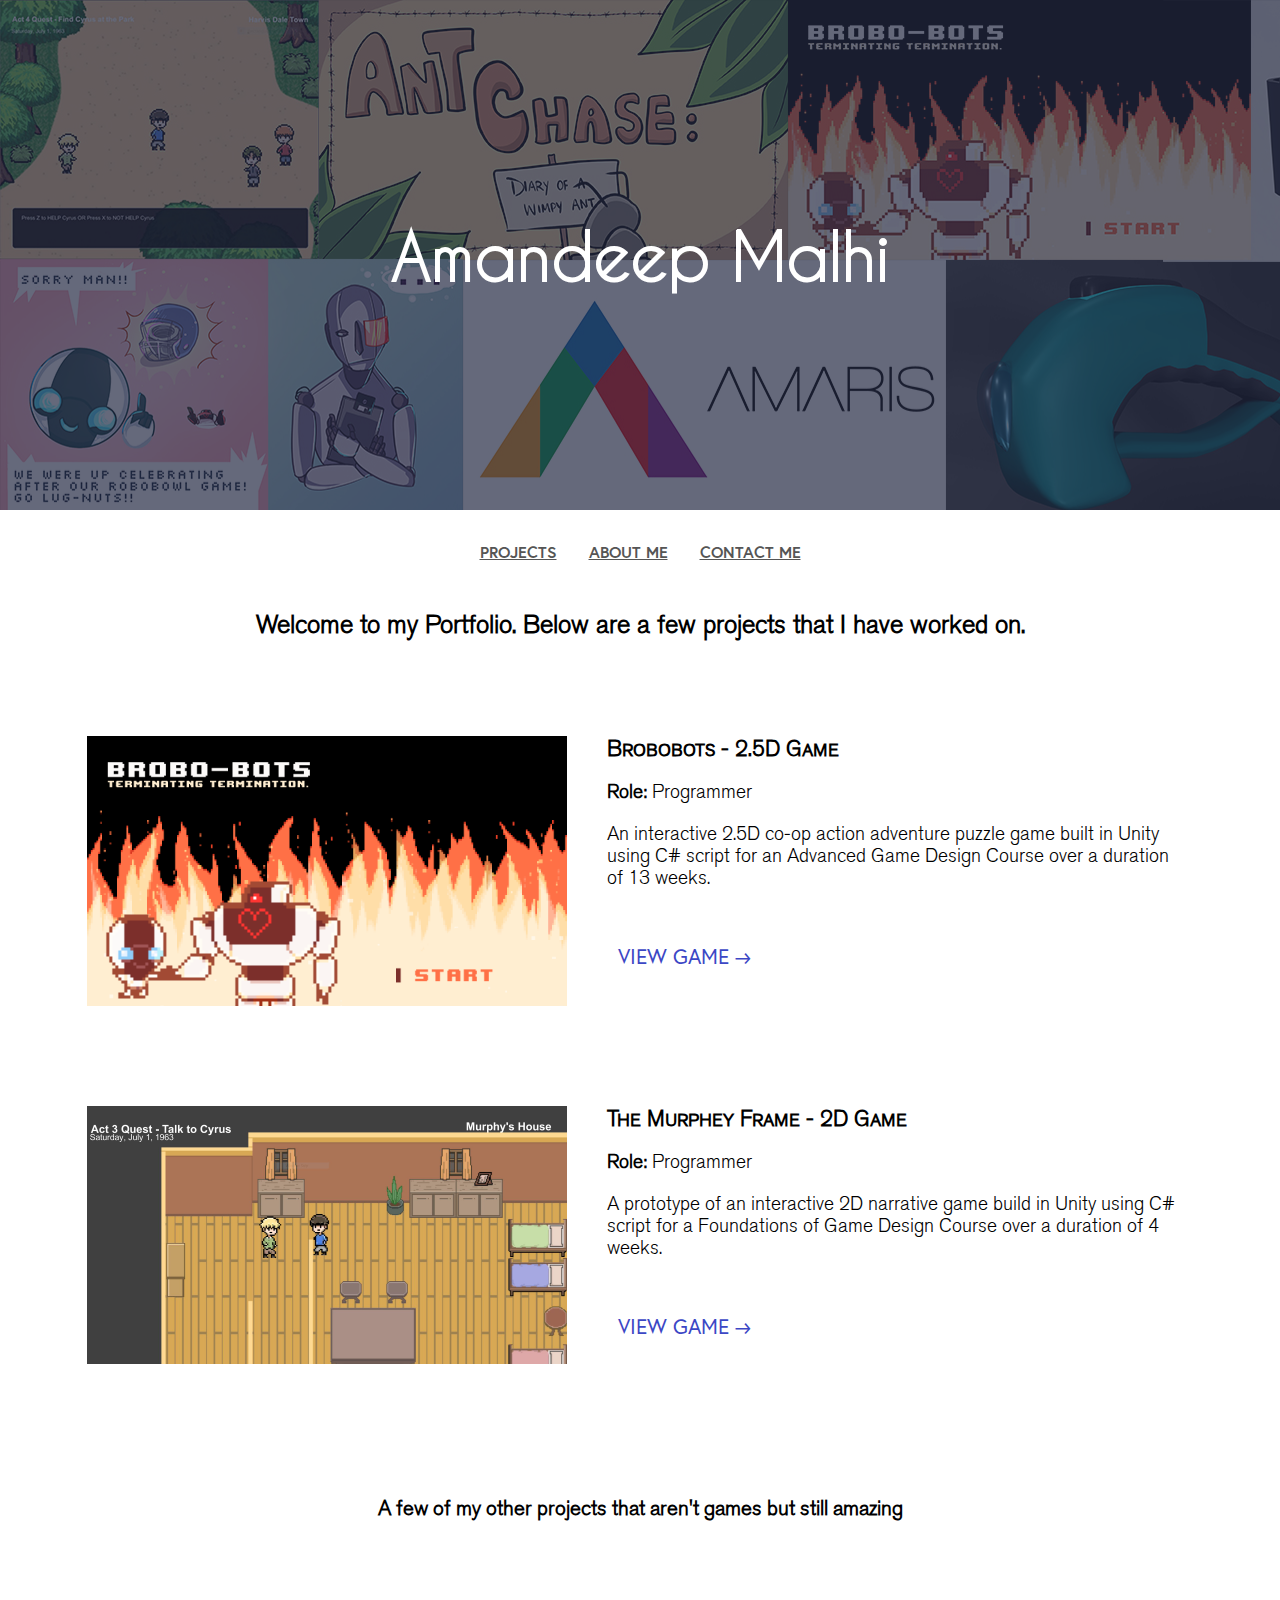
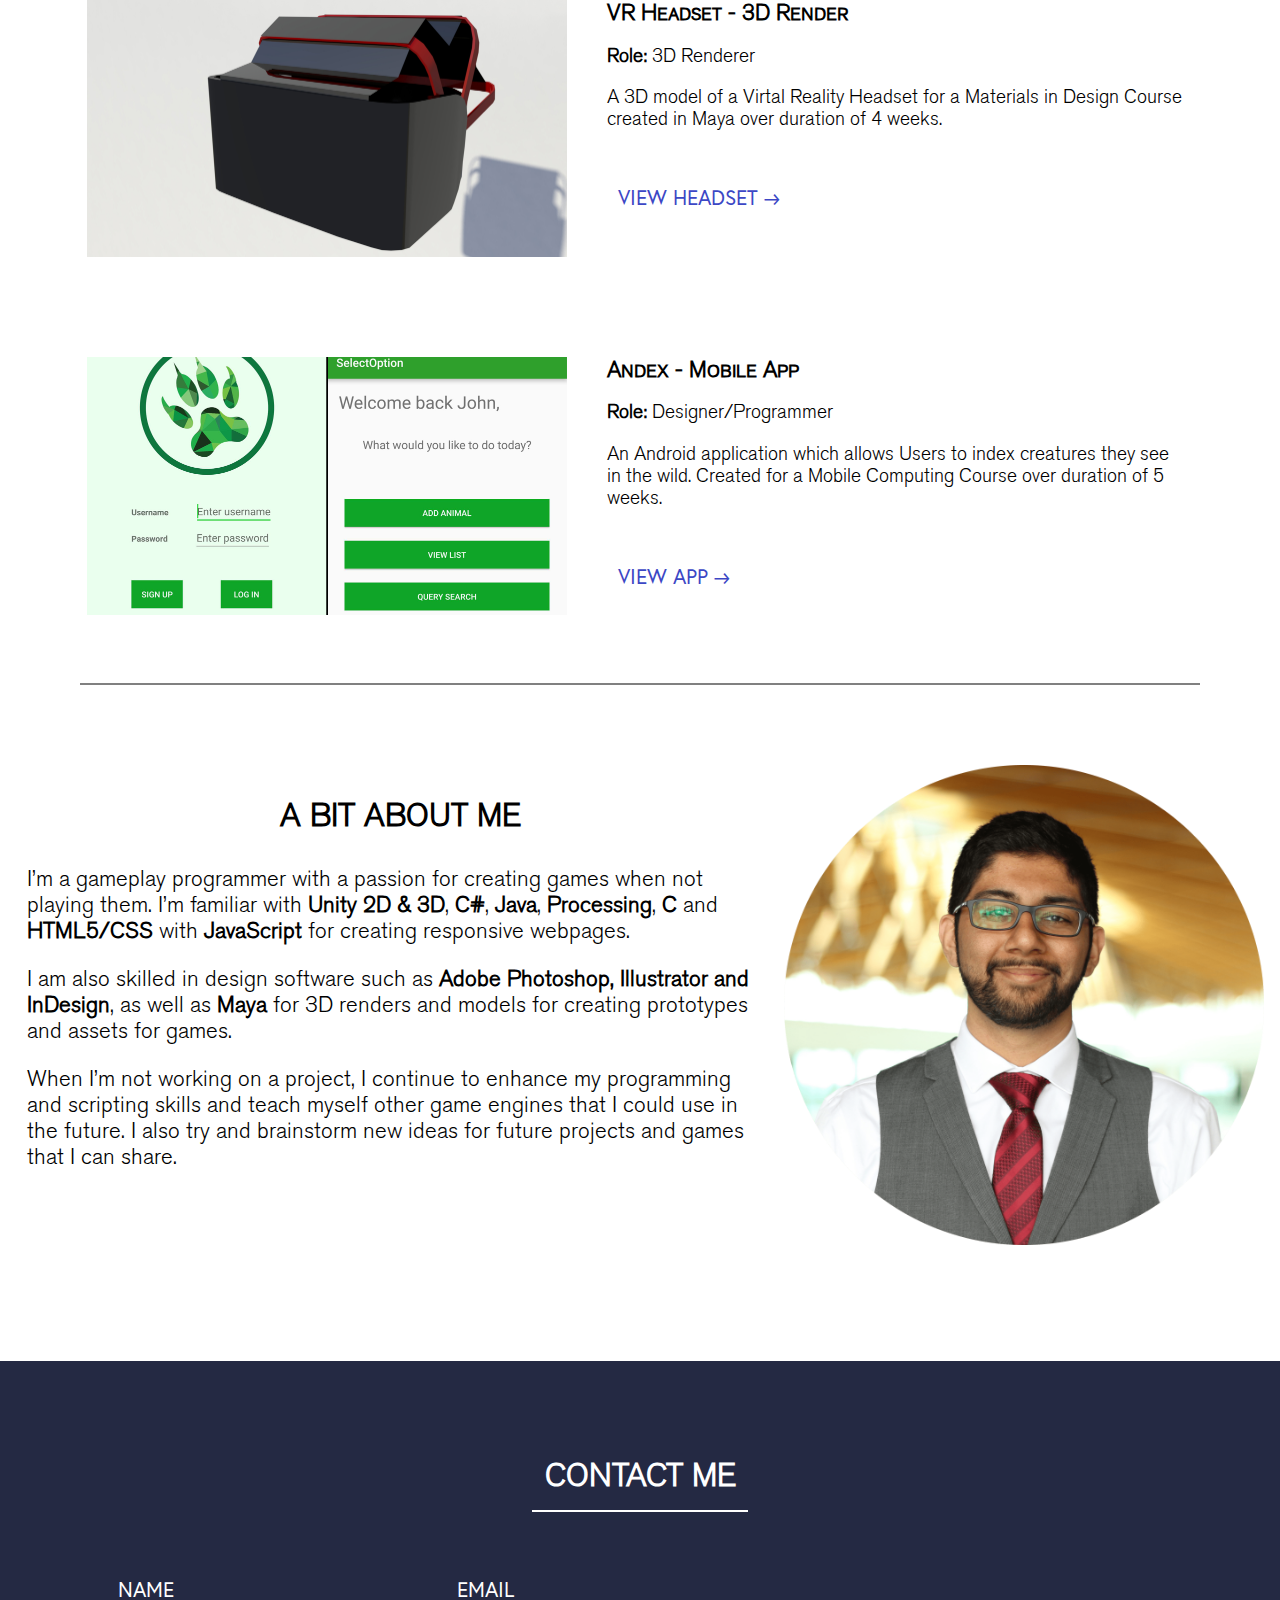
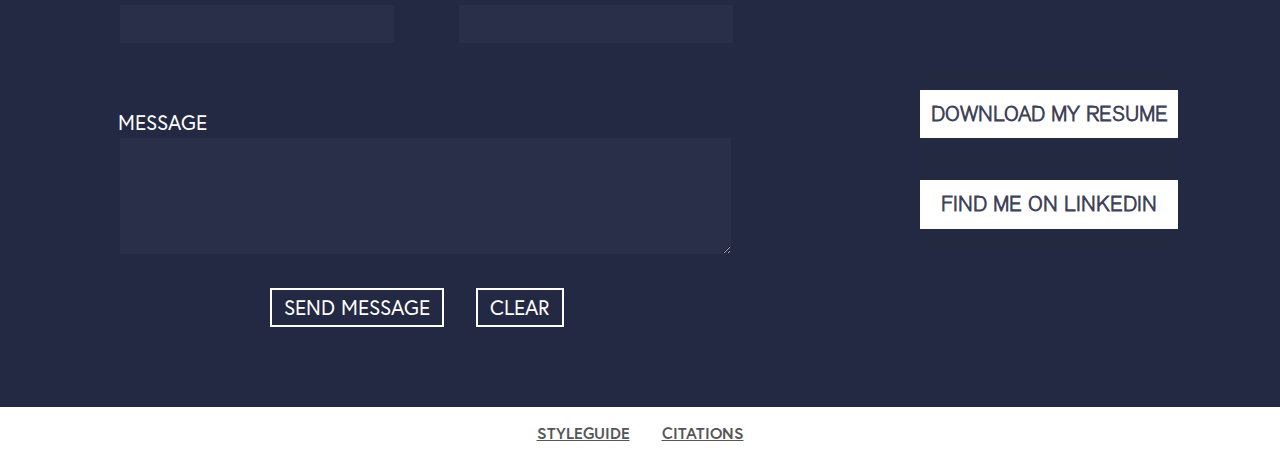
<file: index.html>
<!DOCTYPE html>
<html lang="en">

  <head>

    <meta charset="utf-8">
    <!-- <meta name="viewport" content="width=device-width, initial-scale=1"> -->
    <meta name="viewport" content="width=device-width, initial-scale=1.0">

    <title>Amandeep Malhi - Portfolio</title>

    <link href="css/main.css" rel="stylesheet">
    <link href="css/fonts.css" rel="stylesheet">

    <link rel="icon" href="img/logo.ico">

    <script src='https://www.google.com/recaptcha/api.js'></script>

  </head>

  <body>
    <!-- <div class="overlay"> -->
      <div class="Banner_img">
        <div class="header">

          <a href="index.html" class="noLine">
            <div class="Name">
              <h1 class="corner_name">Amandeep Malhi</h1>
              <h1 class="Banner_Name">Amandeep Malhi</h1>
            </div>
          </a>

          <!-- <div class="Icon_Banner">

            <a href="#coder" class="noLine">
              <div class="Icon">
                <img src="img/code_icon.png" alt="White icon for a code program." class="Icon_Img">
                <div>
                  <p class="Icon_Text">Programmer</p>
                </div>
              </div>
            </a>

            <a href="#GD" class="noLine">
              <div class="Icon">
                <img src="img/gd_icon.png" alt="White laptop Icon with text and an image on the screen." class="Icon_Img">
                <div>
                  <p class="Icon_Text">Graphic Designer</p>
                </div>
              </div>
            </a>

            <a href="#threeD" class="noLine">
              <div class="Icon">
                <img src="img/3D_icon.png" alt="White 3D sphere icon." class="Icon_Img">
                <div>
                  <p class="Icon_Text">3D Designer</p>
                </div>
              </div>
            </a>

          </div> -->

        </div>
      </div>
    <!-- </div> -->

    <div class="body">

      <div class="navSection">
        <nav class="navBar">
          <!-- <a href="index.html" class="navItems">HOME</a> -->
          <a href="#projects" class="navItems">PROJECTS</a>
          <a href="#aboutMe" class="navItems">ABOUT ME</a>
          <a href="#contactMe" class="navItems">CONTACT ME</a>
          <!-- <a href="styleGuide.html" class="navItems">STYLEGUIDE</a> -->
        </nav>
      </div>

      <div class="Welcome"  id="back_to_home">
        <h2>Welcome to my Portfolio. Below are a few projects that I have worked on.</h2> <!-- Welcome to my Portfolio. Below are a few projects that I have worked on. -->
      </div>

      <div id="projects" class="Project_Section">

        <div class="Row1">

          <div class="Project1" id="coder">

            <div class="Proj_img">
              <a href="BroBoBots.html">
                <img src="img/P5/P5_Intro.gif" alt="GIF of loading screen for BroBoBots showing Dink and MegaPixel " class="Project_img">
              </a>
            </div>

            <div class="Proj_description">
              <h4>Brobobots - <span class="number">2.5</span>D Game</h4>
              <p class="Project_text"><strong>Role:</strong> Programmer</p>
              <p class="Project_text">An interactive 2.5D co-op action adventure puzzle game built in Unity using C# script for an Advanced Game Design Course over a duration of 13 weeks.


                <!-- An interactive 2.5D co-op action adventure puzzle game built in Unity using C# script for an Advanced Game Design Course. -->

                <!-- With team members
                Kingsley Ip, Danica Valdes, Nicholas Ramsay. -->


                <!-- <a href="">Kingsley Ip</a>, <a href="">Danica Valdes</a>, <a href="">Nicholas Ramsay</a>. -->



              </p>
              <span class="float_center"><a href="BroBoBots.html" class="proj_arrow_link">VIEW GAME &rarr;</a></span>
            </div>

          </div>

          <div class="Project2">

            <div class="Proj_img">
              <a href="murpheyFrame.html">
                <img src="img/Proj1_Index.jpg" alt="Screenshot of Unity Software showing The Murphey Frame being made." class="Project_img">
              </a>
            </div>

            <div class="Proj_description">
              <h4>The Murphey Frame - <span class="number">2</span>D Game</h4>
              <p class="Project_text"><strong>Role:</strong> Programmer</p>
              <p class="Project_text">A prototype of an interactive 2D narrative game build in Unity using C# script for a Foundations of Game Design Course over a duration of 4 weeks.




                 <!-- With team members Irene Lo and Willy Manuel. -->




              </p>




              <span class="float_center"><a href="murpheyFrame.html" class="proj_arrow_link">VIEW GAME &rarr;</a></span>
            </div>

          </div>

        </div>


        <div class="not_games"  id="back_to_home">
          <h2 class="notGames">A few of my other projects that aren't games but still amazing</h2>
        </div>

        <div class="Row2">

          <div class="Project3" id="threeD">

            <div class="Proj_img">
              <a href="VRHeadset.html"><img src="img/Proj2_Index.jpg" alt="A 3D rendering of a black virtual reality headset with maroon accents." class="Project_img"></a>
            </div>

            <div class="Proj_description">
              <h4>VR Headset - <span class="number">3</span>D Render</h4>
              <p class="Project_text"><strong>Role:</strong><span class="number"> 3</span>D Renderer</p>
              <p class="Project_text">A 3D model of a Virtal Reality Headset for a Materials in Design Course created in Maya over duration of 4 weeks.



                <!-- A 3D model created in Maya of a Virtal Reality Headset for a Materials in Design Course. -->



                <!-- With team members Willy Manuel, Lizzie Lo and Rajvir Chana. -->


              </p>
              <span class="float_center"><a href="VRHeadset.html" class="proj_arrow_link">VIEW HEADSET &rarr;</a></span>
            </div>

          </div>

          <div class="Project4">
            <div class="Proj_img">
              <a href="andex.html"><img src="img/Proj3_Index.jpg" alt="Zoomed in screenshots of Andex Mobile App login and welcome screens." class="Project_img"></a>
            </div>

            <div class="Proj_description">
              <h4>Andex - Mobile App</h4>
              <p class="Project_text"><strong>Role: </strong> Designer/Programmer</p>
              <p class="Project_text">An Android application which allows Users to index creatures they see in the wild. Created for a Mobile Computing Course over duration of 5 weeks.</p>
              <span class="float_center"><a href="andex.html" class="proj_arrow_link">VIEW APP &rarr;</a></span>
            </div>
          </div>

          <!-- <div class="Project4" id="GD">
            <div class="Proj_img">
              <a href="amaris.html" ><img src="img/Proj4_Index.jpg" alt="Final Logo of the Amaris Foundation, a colourful 'A' with the word 'Amaris' on its right." class="Project_img2"></a>
            </div>

            <div class="Proj_description">
              <h4>Amaris Organization - Logo</h4>
              <p class="Project_text"><strong>Role:</strong> Graphic Designer</p>
              <p class="Project_text">New logo for the Amaris Foundation, for their rebranding phase, which was used on thier social media platforms and their public advertisments.</p>
              <span class="float_center"><a href="amaris.html" class="proj_arrow_link">VIEW LOGO &rarr;</a></span>
            </div>
          </div> -->


          <!-- <div class="Archive">
            <div class="Proj_img">
              <a href="amaris.html" ><img src="img/Proj4_Index.jpg" alt="Final Logo of the Amaris Foundation, a colourful 'A' with the word 'Amaris' on its right." class="Project_img2"></a>
            </div>

            <div class="Proj_description_Archive">
              <h4>Amaris Organization - Logo</h4>
              <p class="Project_text"><strong>Role:</strong> Graphic Designer</p>
              <p class="Project_text">New logo for the Amaris Foundation, for their rebranding phase, which was used on thier social media platforms and their public advertisments.</p>
              <span class="float_center"><a href="archives.html" class="proj_arrow_link_archive">VIEW ARCHIVED PROJECTS &rarr;</a></span>
            </div>
          </div> -->

        </div>
      </div>

      <div class="section_Break">
      </div>

      <div id="aboutMe">
        <div class="About_Me">
          <div class="About_Me_Text">
            <h3>A BIT ABOUT ME</h3> <!-- About Me , It's-a me, Amandeep -->
              <!-- <p class="About_Me_Text">I’m a fourth-year student in the <strong>School of Interactive Arts and Technology (SIAT)</strong> program at Simon Fraser University.</p> -->
              <p class="About_Me_Text">I’m a gameplay programmer with a passion for creating games when not playing them. I’m familiar with <strong>Unity 2D & 3D</strong>, <strong>C#</strong>, <strong>Java</strong>, <strong>Processing</strong>, <strong>C</strong> and <strong>HTML5/CSS</strong> with <strong>JavaScript</strong> for creating responsive webpages.</p>


              <p class="About_Me_Text">I am also skilled in design software such as <strong>Adobe Photoshop, Illustrator and InDesign</strong>, as well as <strong>Maya</strong> for 3D renders and models for creating prototypes and assets for games.</p>


              <p class="About_Me_Text">When I’m not working on a project, I continue to enhance my programming and scripting skills and teach myself other game engines that I could use in the future. I also try and brainstorm new ideas for future projects and games that I can share.</p>




              <!-- <p class="About_Me_Text">I hope that these skills will enable me to better communicate my designs and make them interactive and engaging for clients and collaborators.</p> -->
          </div>

          <div class="About_Me_Image">
            <img src="img/me.png" alt="A photo of Amandeep Malhi wearing a suit and tie." class="Profile_Pic">
          </div>
        </div>
      </div>


      <!-- <div class="section_Break">
      </div> -->

      <div id="contactMe">
        <div class="noFlex">
          <h3 class="contact_title">CONTACT ME</h3>
        </div>

        <div class="split">
          <div class="form">
  								<form method="post" action="contactengine.php">

                    <div class="name_and_email">

    									<div class="name_input"> <!-- field half first -->

    										<label >NAME</label> <!-- for="name" -->

    										<input type="text" name="Name" id="Name" />

    									</div>

    									<div class="email_input"> <!-- field half first -->

    										<label >EMAIL</label> <!-- for="email" -->

    										<input type="text" name="Email" id="Email" />

    									</div>

                    </div>


  									<div class="message_input"> <!-- field half first -->

  										<label >MESSAGE</label> <!-- for="message" -->

  										<textarea name="Message" id="Message" rows="6"></textarea>

  									</div>

  									<div class="actions"> <!-- field half first -->

  										<input type="submit" value="SEND MESSAGE" class="Button_Submit" />

                      <div class="blank_space"></div>

  										<input type="reset" value="CLEAR" class="Button_Clear"/>



  										<!-- <li><div class="g-recaptcha" data-sitekey="6LeaEh8UAAAAAMRP4i7MhzKg9NpeL6VygczdtV7x"></div></li> -->

  									</div>

                    <div class="recaptcha_center">
                      <div class="g-recaptcha" data-sitekey="6LeaEh8UAAAAAMRP4i7MhzKg9NpeL6VygczdtV7x"></div>
                    </div>

  								</form>

  				</div>


          <div class="side_contact_container">

            <!-- <div class="side_contact">
              <div class="contact_section1">
                <p class="contact_text">Feel free to contact me with any questions or opportunities you may have. I am a team player and welcome challenges.</p>

              </div>
            </div> -->



          <div class="side_contact">

            <div class="contact_section">
              <a href="Amandeep_Malhi-Resume.pdf" class="white_contact" target="_blank"><h3 class="white">DOWNLOAD MY RESUME</h3></a>
            </div>

            <div class="contact_section">
              <a href="https://ca.linkedin.com/in/amandeep-malhi-ab0814128" class="white_contact" target="_blank"><h3 class="white">FIND ME ON LINKEDIN</h3></a>
            </div>

            <!-- <div class="contact_section">
              <a href="https://www.instagram.com/amandeepdesigns/?hl=en" class="white_contact" target="_blank"><h3 class="white">STALK ME ON INSTAGRAM</h3></a>
            </div> -->

          </div>

        </div>



        </div>

      </div>

      <footer class="navSection">
        <nav class="navBar">
          <!-- <a href="index.html" class="navItems">BACK TO TOP</a> -->
          <a href="styleGuide.html" class="navItems">STYLEGUIDE</a>
          <a href="citations.html" class="navItems">CITATIONS</a>
          <!-- <a href="https://github.com/amandeep95/portfolio" class="navItems" target="_blank">GITHUB</a> -->
        </nav>
      </footer>

    </div>

  </body>
</html>
</file>
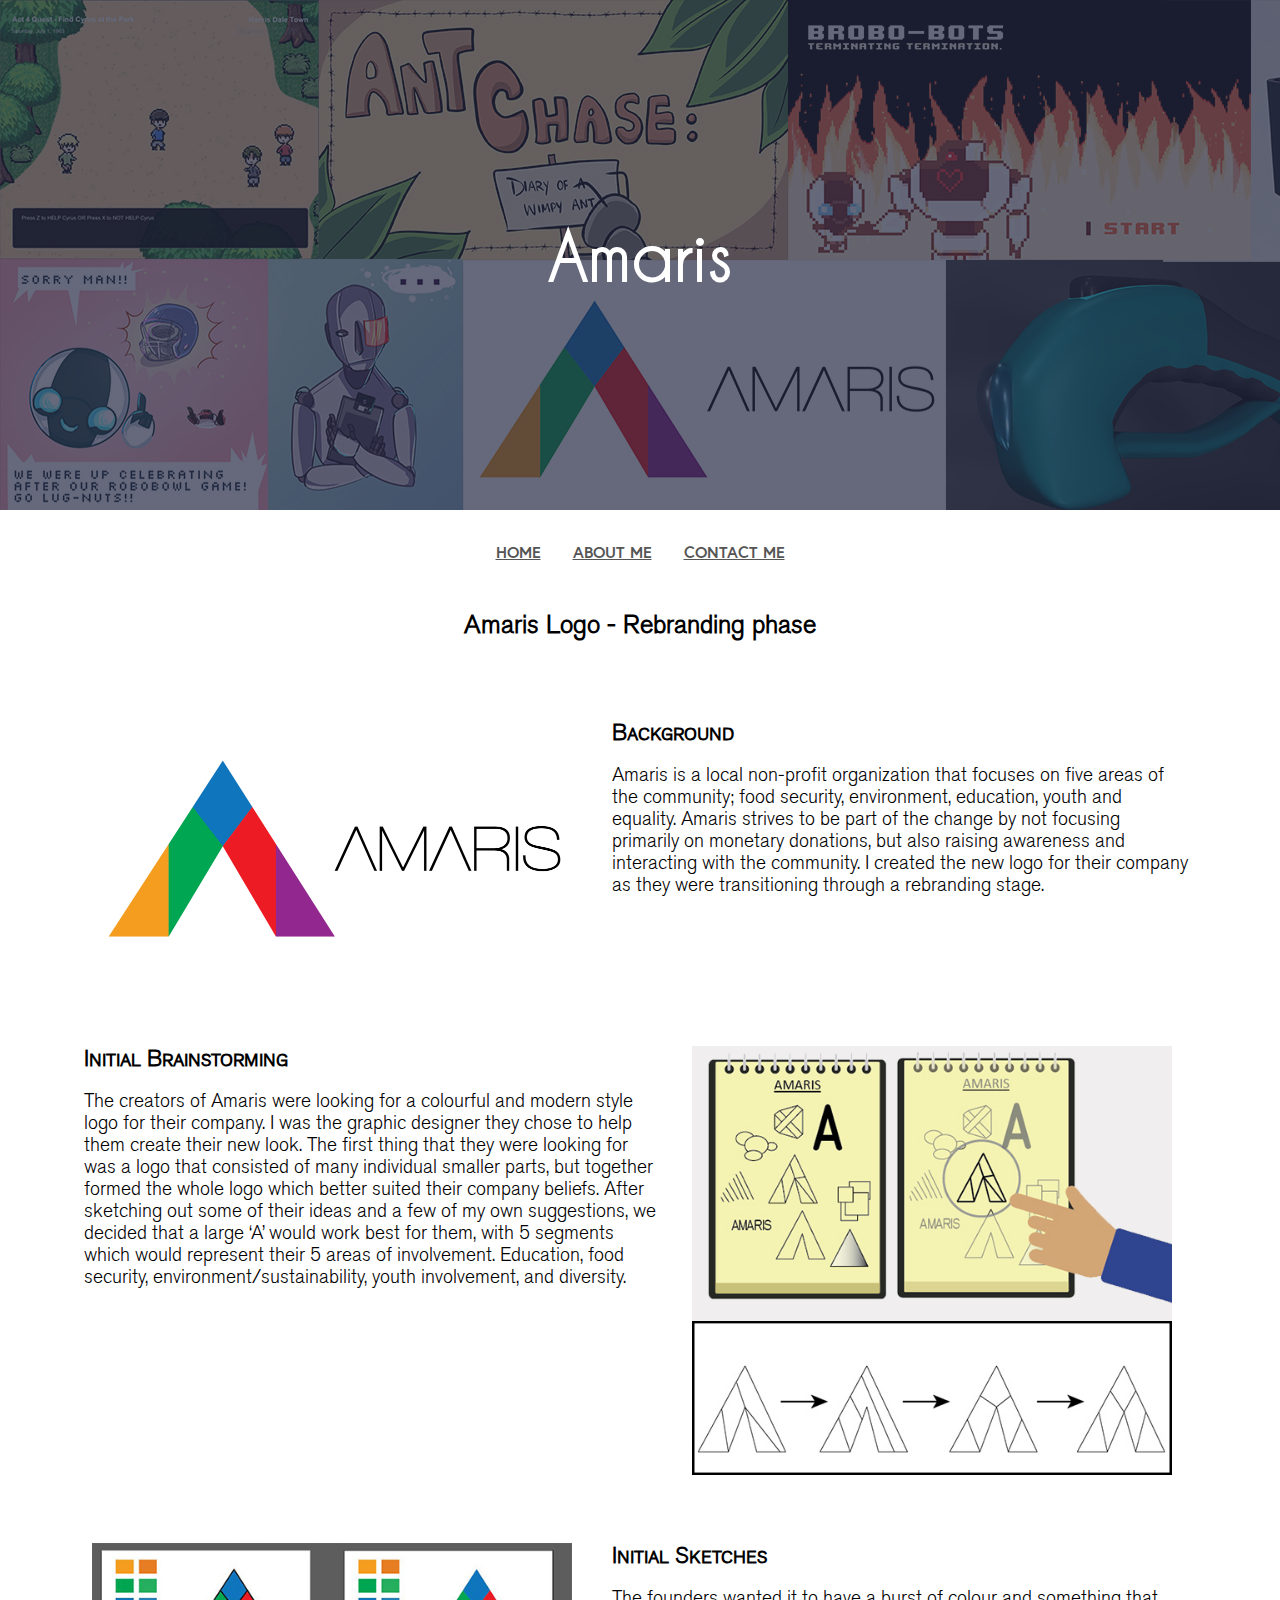
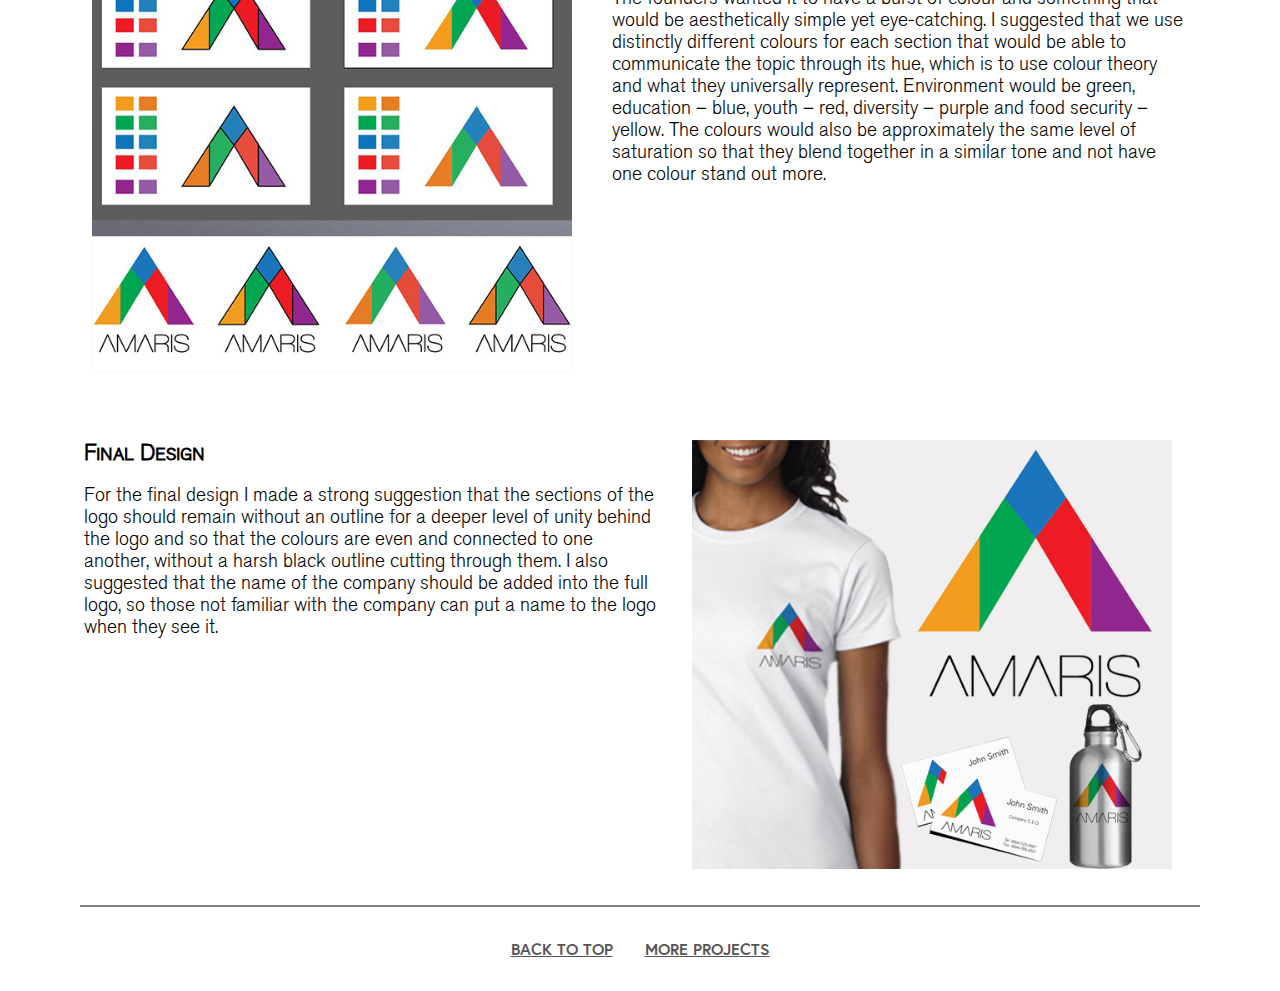
<file: amaris.html>
<!DOCTYPE html>
<html lang="en">

  <head>

    <meta charset="utf-8">
    <!-- <meta name="viewport" content="width=device-width, initial-scale=1"> -->
    <meta name="viewport" content="width=device-width, initial-scale=1.0">

    <title>Amandeep Malhi - Amaris Logo</title>

    <link href="css/main.css" rel="stylesheet">
    <link href="css/fonts.css" rel="stylesheet">

    <link rel="icon" href="img/logo.ico">


  </head>

  <body>
    <!-- <div class="overlay"> -->
    <div class="Banner_img">
      <div class="header">

        <a href="index.html" class="noLine">
          <div class="Name">
            <h1 class="corner_name">Amandeep Malhi</h1>
            <h1 class="Banner_Name">Amaris</h1>
          </div>
        </a>

        <!-- <div class="Icon_Banner">

          <a href="#coder" class="noLine">
            <div class="Icon">
              <img src="img/code_icon.png" alt="White icon for a code program." class="Icon_Img">
              <div>
                <p class="Icon_Text">Programmer</p>
              </div>
            </div>
          </a>

          <a href="#GD" class="noLine">
            <div class="Icon">
              <img src="img/gd_icon.png" alt="White laptop Icon with text and an image on the screen." class="Icon_Img">
              <div>
                <p class="Icon_Text">Graphic Designer</p>
              </div>
            </div>
          </a>

          <a href="#threeD" class="noLine">
            <div class="Icon">
              <img src="img/3D_icon.png" alt="White 3D sphere icon." class="Icon_Img">
              <div>
                <p class="Icon_Text">3D Designer</p>
              </div>
            </div>
          </a>

        </div> -->

      </div>
    </div>
    <!-- </div> -->

    <div class="body">

      <div class="navSection">
        <nav class="navBar">
          <!-- <a href="index.html" class="navItems">HOME</a> -->
          <a href="index.html" class="navItems">HOME</a>
          <a href="index.html#aboutMe" class="navItems">ABOUT ME</a>
          <a href="index.html#contactMe" class="navItems">CONTACT ME</a>
          <!-- <a href="styleGuide.html" class="navItems">STYLEGUIDE</a> -->
        </nav>
      </div>

      <div class="Welcome">
        <h2>Amaris Logo - Rebranding phase</h2>
      </div>

      <div id="projects" class="Project_Section">

        <div class="Row1">

          <div class="Project_Normal">

            <div class="Proj_img">
                <img src="img/P4/P4_1.jpg" alt="Final Logo for Amaris." class="Project_img">
            </div>

            <div class="Proj_description">
              <h4>Background</h4>
              <p class="proj_process">Amaris is a local non-profit organization that focuses on five areas of the community; food security, environment, education, youth and equality. Amaris strives to be part of the change by not focusing primarily on monetary donations, but also raising awareness and interacting with the community. I created the new logo for their company as they were transitioning through a rebranding stage.</p>
            </div>

          </div>


          <div class="Project_Reverse">

            <div class="Proj_img">
              <img src="img/P4/P4_2.jpg" alt="Photo of physical Virtual Reality Headset, made out of paper." class="Project_img">
            </div>

            <div class="Proj_description">
              <h4>Initial Brainstorming</h4>
              <p class="proj_process">The creators of Amaris were looking for a colourful and modern style logo for their company. I was the graphic designer they chose to help them create their new look. The first thing that they were looking for was a logo that consisted of many individual smaller parts, but together formed the whole logo which better suited their company beliefs. After sketching out some of their ideas and a few of my own suggestions, we decided that a large ‘A’ would work best for them, with 5 segments which would represent their 5 areas of involvement. Education, food security, environment/sustainability, youth involvement, and diversity.</p>
            </div>

          </div>

        </div>

        <div class="Row2">

          <div class="Project_Normal">
            <div class="Proj_img">
              <img src="img/P4/P4_3.jpg" alt="Rendering of initial design with Indigo accents and 3 straps, not 4." class="Project_img">
            </div>

            <div class="Proj_description">
              <h4>Initial Sketches</h4>
              <p class="proj_process">The founders wanted it to have a burst of colour and something that would be aesthetically simple yet eye-catching. I suggested that we use distinctly different colours for each section that would be able to communicate the topic through its hue, which is to use colour theory and what they universally represent. Environment would be green, education – blue, youth – red, diversity – purple and food security – yellow. The colours would also be approximately the same level of saturation so that they blend together in a similar tone and not have one colour stand out more.</p>
            </div>
          </div>

          <div class="Project_Reverse">
            <div class="Proj_img">
              <img src="img/P4/P4_4.jpg" alt="Bird-eye view rendering of final designed headset" class="Project_img">
            </div>

            <div class="Proj_description">
              <h4>Final Design</h4>
              <p class="proj_process">For the final design I made a strong suggestion that the sections of the logo should remain without an outline for a deeper level of unity behind the logo and so that the colours are even and connected to one another, without a harsh black outline cutting through them. I also suggested that the name of the company should be added into the full logo, so those not familiar with the company can put a name to the logo when they see it.</p>
            </div>
          </div>

          <!-- <div class="Project_Normal">
            <div class="Proj_img">
              <a href="andex.html"><img src="img/P2_5.jpg" alt="Isometric view of final headset rendering." class="Project_img"></a>
            </div>

            <div class="Proj_description">
              <h4>Final Result</h4>
              <p class="proj_process">A solution to this was to create the paper folds with separate planes on the 3D model, so they can be manipulated and positioned easier than a single object having multiple points connected to the headset. This also results in uneven gaps and spaces between the folds, and so separate planes are a better for keeping even spaces.</p>
              <a href="andex.html" class="proj_arrow_link">VIEW APP &rarr;</a>
            </div>
          </div>


          <div class="Project_Reverse">
            <div class="Proj_img">
              <a href="andex.html"><img src="img/P2_6.jpg" alt="Final rendering of VR headset." class="Project_img"></a>
            </div>

            <div class="Proj_description">
              <h4>Final Result</h4>
              <p class="proj_process">The final renderings were used on display in our final poster during our showcase, in which we presented our final project in the mezzanine on our University Campus.</p>
              <a href="andex.html" class="proj_arrow_link">VIEW APP &rarr;</a>
            </div>
          </div> -->



        </div>
      </div>

      <div class="section_Break">
      </div>

      <footer class="navSection">
        <nav class="navBar nav_Space">
          <!-- <a href="index.html" class="navItems">HOME</a> -->
          <a href="#projects" class="navItems">BACK TO TOP</a>
          <a href="index.html#back_to_home" class="navItems">MORE PROJECTS</a>
          <!-- <a href="index.html#contactMe" class="navItems">CONTACT ME</a> -->
          <!-- <a href="styleGuide.html" class="navItems">STYLEGUIDE</a> -->
        </nav>
      </footer>

    </div>

  </body>
</html>
</file>
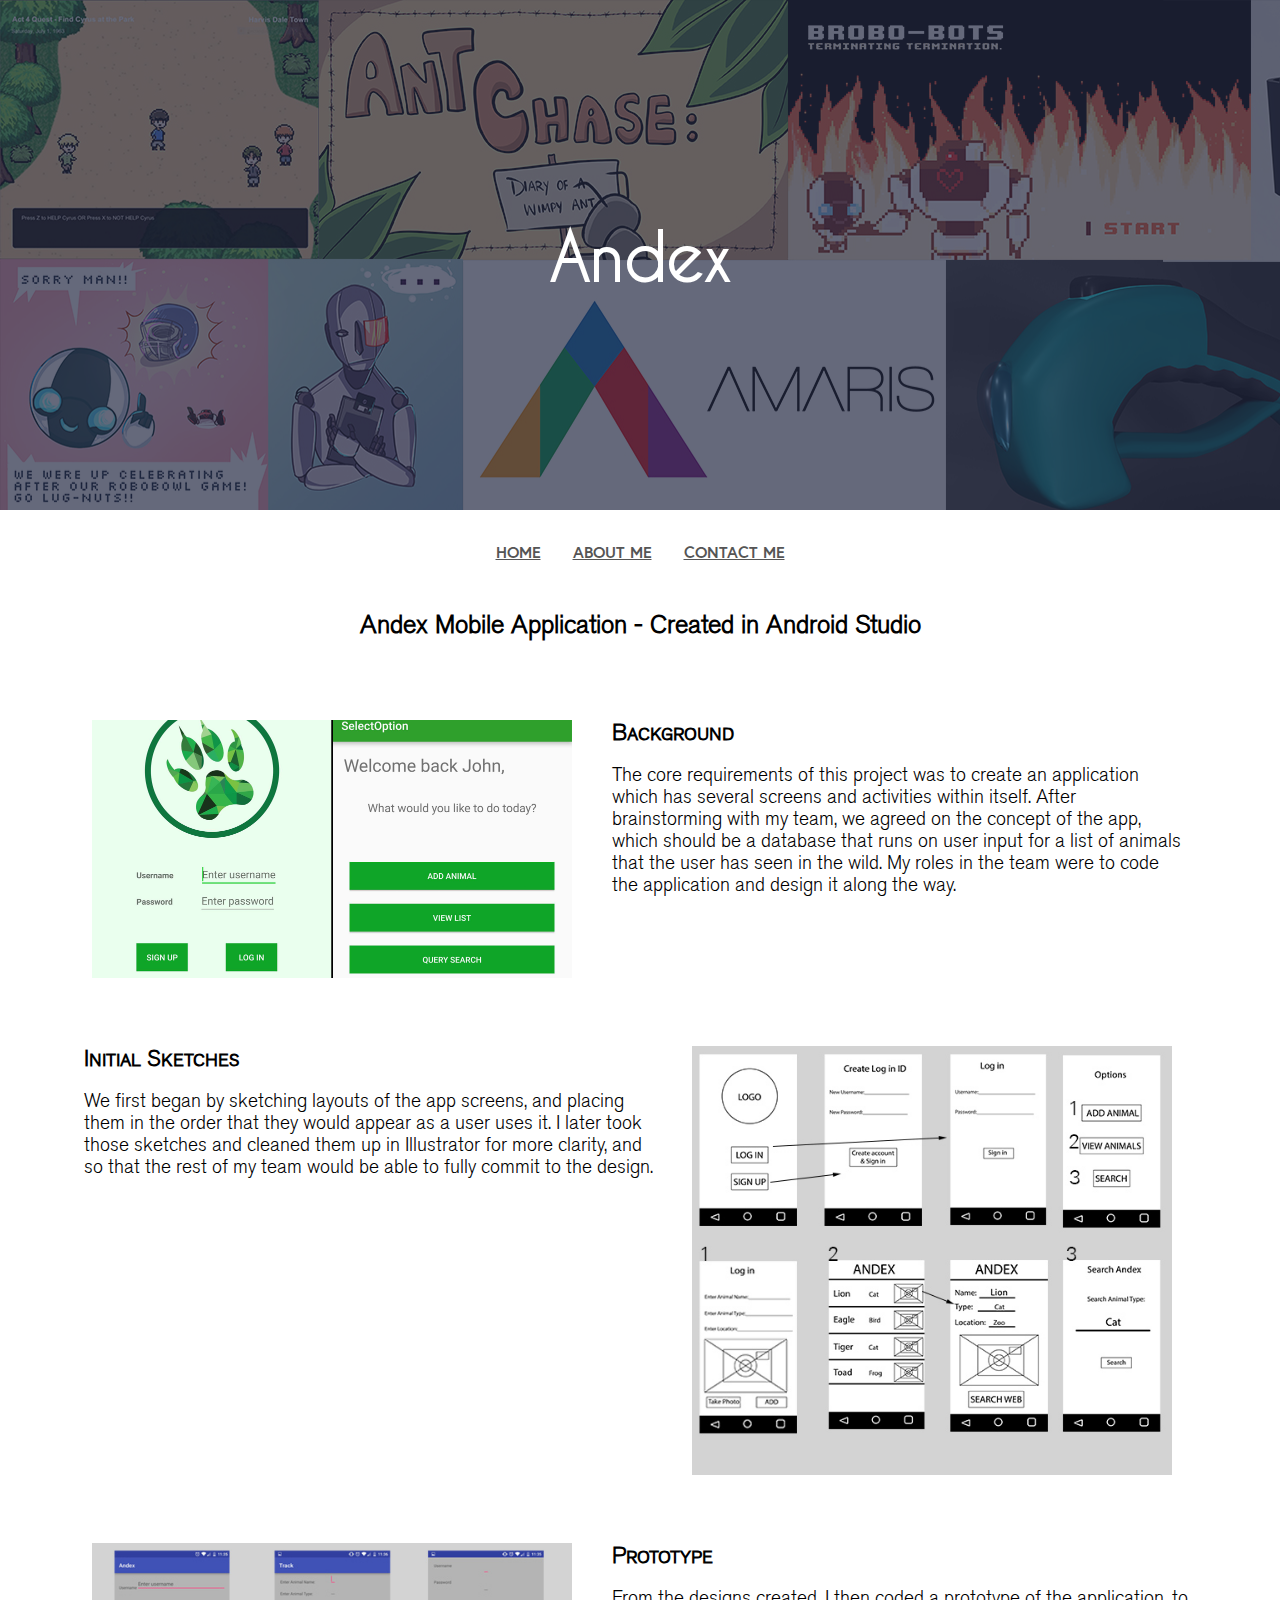
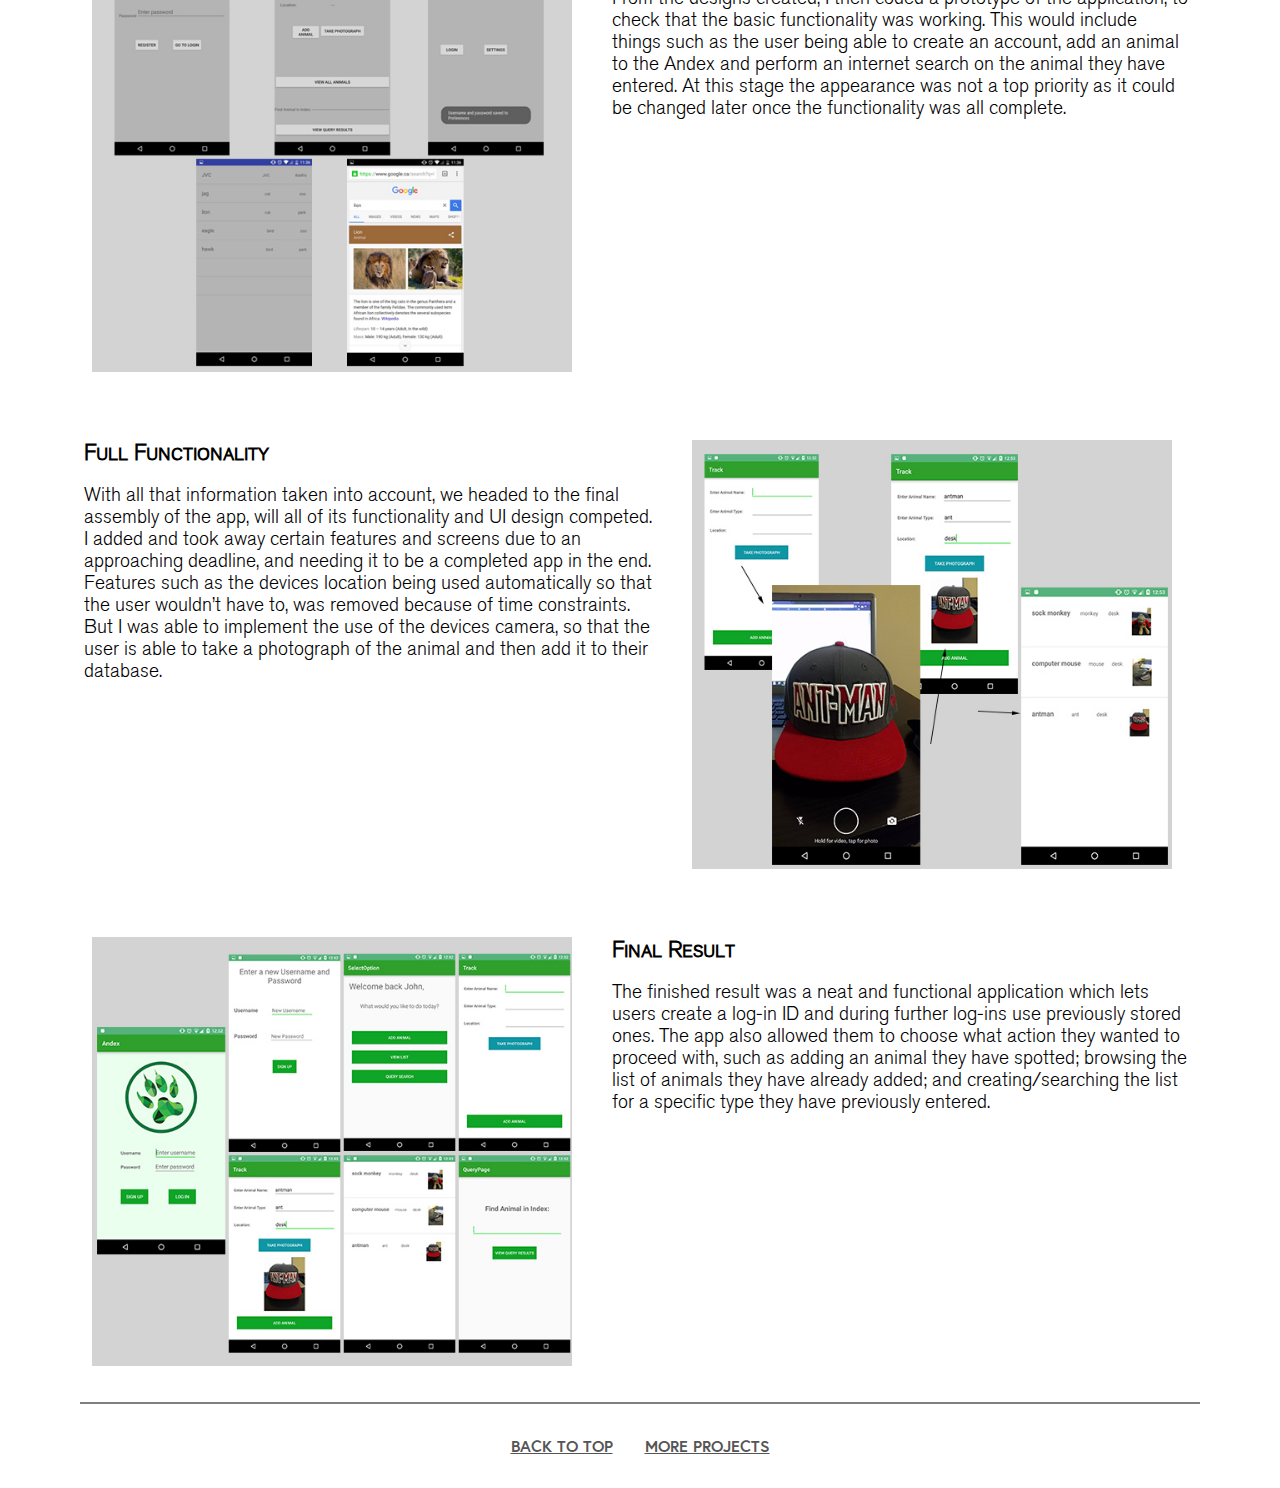
<file: andex.html>
<!DOCTYPE html>
<html lang="en">

  <head>

    <meta charset="utf-8">
    <!-- <meta name="viewport" content="width=device-width, initial-scale=1"> -->
    <meta name="viewport" content="width=device-width, initial-scale=1.0">

    <title>Amandeep Malhi - Andex</title>

    <link href="css/main.css" rel="stylesheet">
    <link href="css/fonts.css" rel="stylesheet">

    <link rel="icon" href="img/logo.ico">


  </head>

  <body id="top">
    <!-- <div class="overlay"> -->
    <div class="Banner_img">
      <div class="header">

        <a href="index.html" class="noLine">
          <div class="Name">
            <h1 class="corner_name">Amandeep Malhi</h1>
            <h1 class="Banner_Name_Stay">Andex</h1>
          </div>
        </a>

        <!-- <div class="Icon_Banner">

          <a href="#coder" class="noLine">
            <div class="Icon">
              <img src="img/code_icon.png" alt="White icon for a code program." class="Icon_Img">
              <div>
                <p class="Icon_Text">Programmer</p>
              </div>
            </div>
          </a>

          <a href="#GD" class="noLine">
            <div class="Icon">
              <img src="img/gd_icon.png" alt="White laptop Icon with text and an image on the screen." class="Icon_Img">
              <div>
                <p class="Icon_Text">Graphic Designer</p>
              </div>
            </div>
          </a>

          <a href="#threeD" class="noLine">
            <div class="Icon">
              <img src="img/3D_icon.png" alt="White 3D sphere icon." class="Icon_Img">
              <div>
                <p class="Icon_Text">3D Designer</p>
              </div>
            </div>
          </a>

        </div> -->

      </div>
    </div>
    <!-- </div> -->

    <div class="body">

      <div class="navSection">
        <nav class="navBar">
          <!-- <a href="index.html" class="navItems">HOME</a> -->
          <a href="index.html" class="navItems">HOME</a>
          <a href="index.html#aboutMe" class="navItems">ABOUT ME</a>
          <a href="index.html#contactMe" class="navItems">CONTACT ME</a>
          <!-- <a href="styleGuide.html" class="navItems">STYLEGUIDE</a> -->
        </nav>
      </div>

      <div class="Welcome">
        <h2>Andex Mobile Application - Created in Android Studio</h2>
      </div>

      <div class="Project_Section">

        <div class="Row1">

          <div class="Project_Normal">

            <div class="Proj_img">
                <img src="img/P3/P3_1.jpg" alt="Final Logo for Amaris." class="Project_img">
            </div>

            <div class="Proj_description">
              <h4>Background</h4>
              <p class="proj_process">The core requirements of this project was to create an application which has several screens and activities within itself. After brainstorming with my team, we agreed on the concept of the app, which should be a database that runs on user input for a list of animals that the user has seen in the wild. My roles in the team were to code the application and design it along the way.</p>
            </div>

          </div>


          <div class="Project_Reverse">

            <div class="Proj_img">
              <img src="img/P3/P3_2.jpg" alt="Photo of physical Virtual Reality Headset, made out of paper." class="Project_img">
            </div>

            <div class="Proj_description">
              <h4>Initial Sketches</h4>
              <p class="proj_process">We first began by sketching layouts of the app screens, and placing them in the order that they would appear as a user uses it. I later took those sketches and cleaned them up in Illustrator for more clarity, and so that the rest of my team would be able to fully commit to the design.</p>
            </div>

          </div>

        </div>

        <div class="Row2">

          <div class="Project_Normal">
            <div class="Proj_img">
              <img src="img/P3/P3_3.jpg" alt="Rendering of initial design with Indigo accents and 3 straps, not 4." class="Project_img">
            </div>

            <div class="Proj_description">
              <h4>Prototype</h4>
              <p class="proj_process">From the designs created, I then coded a prototype of the application, to check that the basic functionality was working. This would include things such as the user being able to create an account, add an animal to the Andex and perform an internet search on the animal they have entered. At this stage the appearance was not a top priority as it could be changed later once the functionality was all complete.</p>
            </div>
          </div>

          <div class="Project_Reverse">
            <div class="Proj_img">
              <img src="img/P3/P3_4.jpg" alt="Bird-eye view rendering of final designed headset" class="Project_img">
            </div>

            <div class="Proj_description">
              <h4>Full Functionality</h4>
              <p class="proj_process">With all that information taken into account, we headed to the final assembly of the app, will all of its functionality and UI design competed. I added and took away certain features and screens due to an approaching deadline, and needing it to be a completed app in the end. Features such as the devices location being used automatically so that the user wouldn’t have to, was removed because of time constraints. But I was able to implement the use of the devices camera, so that the user is able to take a photograph of the animal and then add it to their database.</p>
            </div>
          </div>

          <div class="Project_Normal">
            <div class="Proj_img">
              <img src="img/P3/P3_5.jpg" alt="Isometric view of final headset rendering." class="Project_img">
            </div>

            <div class="Proj_description">
              <h4>Final Result</h4>
              <p class="proj_process">The finished result was a neat and functional application which lets users create a log-in ID and during further log-ins use previously stored ones. The app also allowed them to choose what action they wanted to proceed with, such as adding an animal they have spotted; browsing the list of animals they have already added; and creating/searching the list for a specific type they have previously entered.</p>
              <!-- <a href="andex.html" class="proj_arrow_link">VIEW APP &rarr;</a> -->
            </div>
          </div>


          <!-- <div class="Project_Reverse">
            <div class="Proj_img">
              <a href="andex.html"><img src="img/P2_6.jpg" alt="Final rendering of VR headset." class="Project_img"></a>
            </div>

            <div class="Proj_description">
              <h4>Final Result</h4>
              <p class="proj_process">The final renderings were used on display in our final poster during our showcase, in which we presented our final project in the mezzanine on our University Campus.</p>
              <a href="andex.html" class="proj_arrow_link">VIEW APP &rarr;</a>
            </div>
          </div> -->



        </div>
      </div>

      <div class="section_Break">
      </div>

      <footer class="navSection">
        <nav class="navBar nav_Space">
          <!-- <a href="index.html" class="navItems">HOME</a> -->
          <a href="#top" class="navItems">BACK TO TOP</a>
          <a href="index.html#back_to_home" class="navItems">MORE PROJECTS</a>
          <!-- <a href="index.html#contactMe" class="navItems">CONTACT ME</a> -->
          <!-- <a href="styleGuide.html" class="navItems">STYLEGUIDE</a> -->
        </nav>
      </footer>

    </div>

  </body>
</html>
</file>
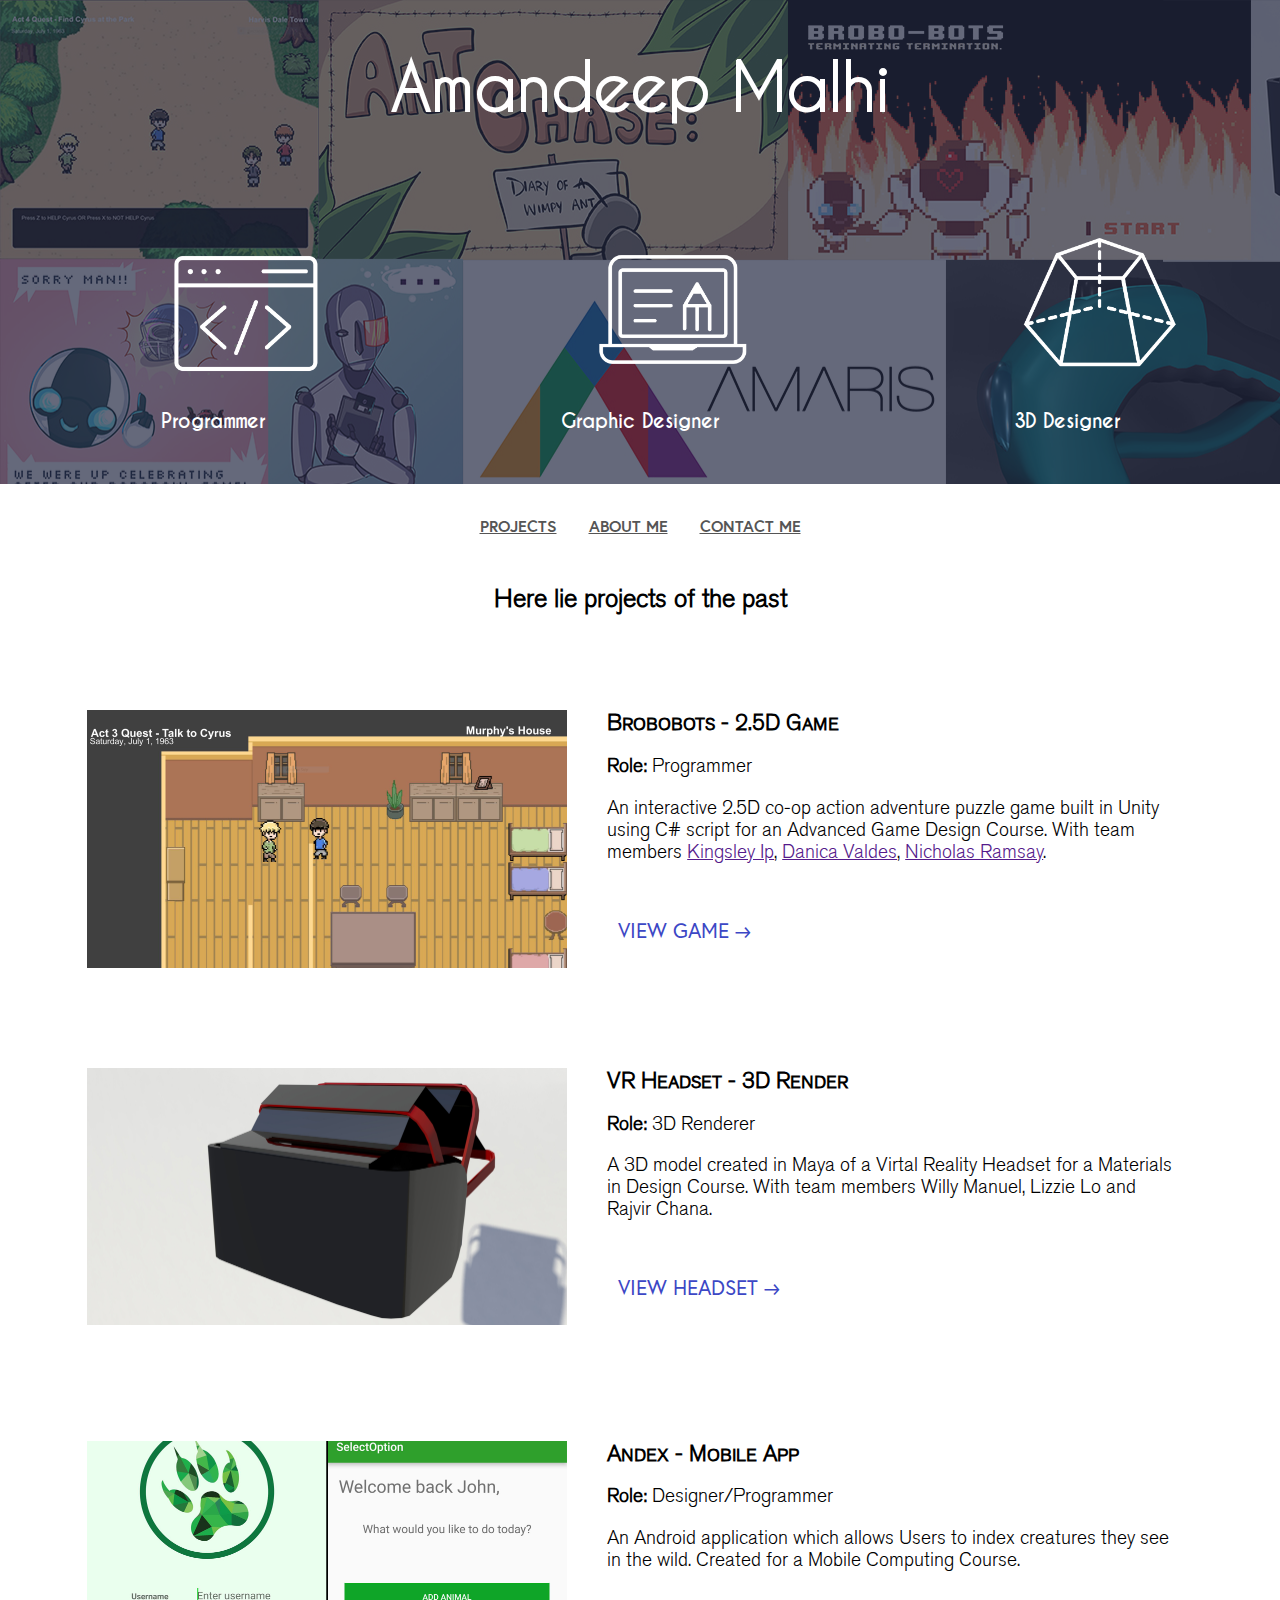
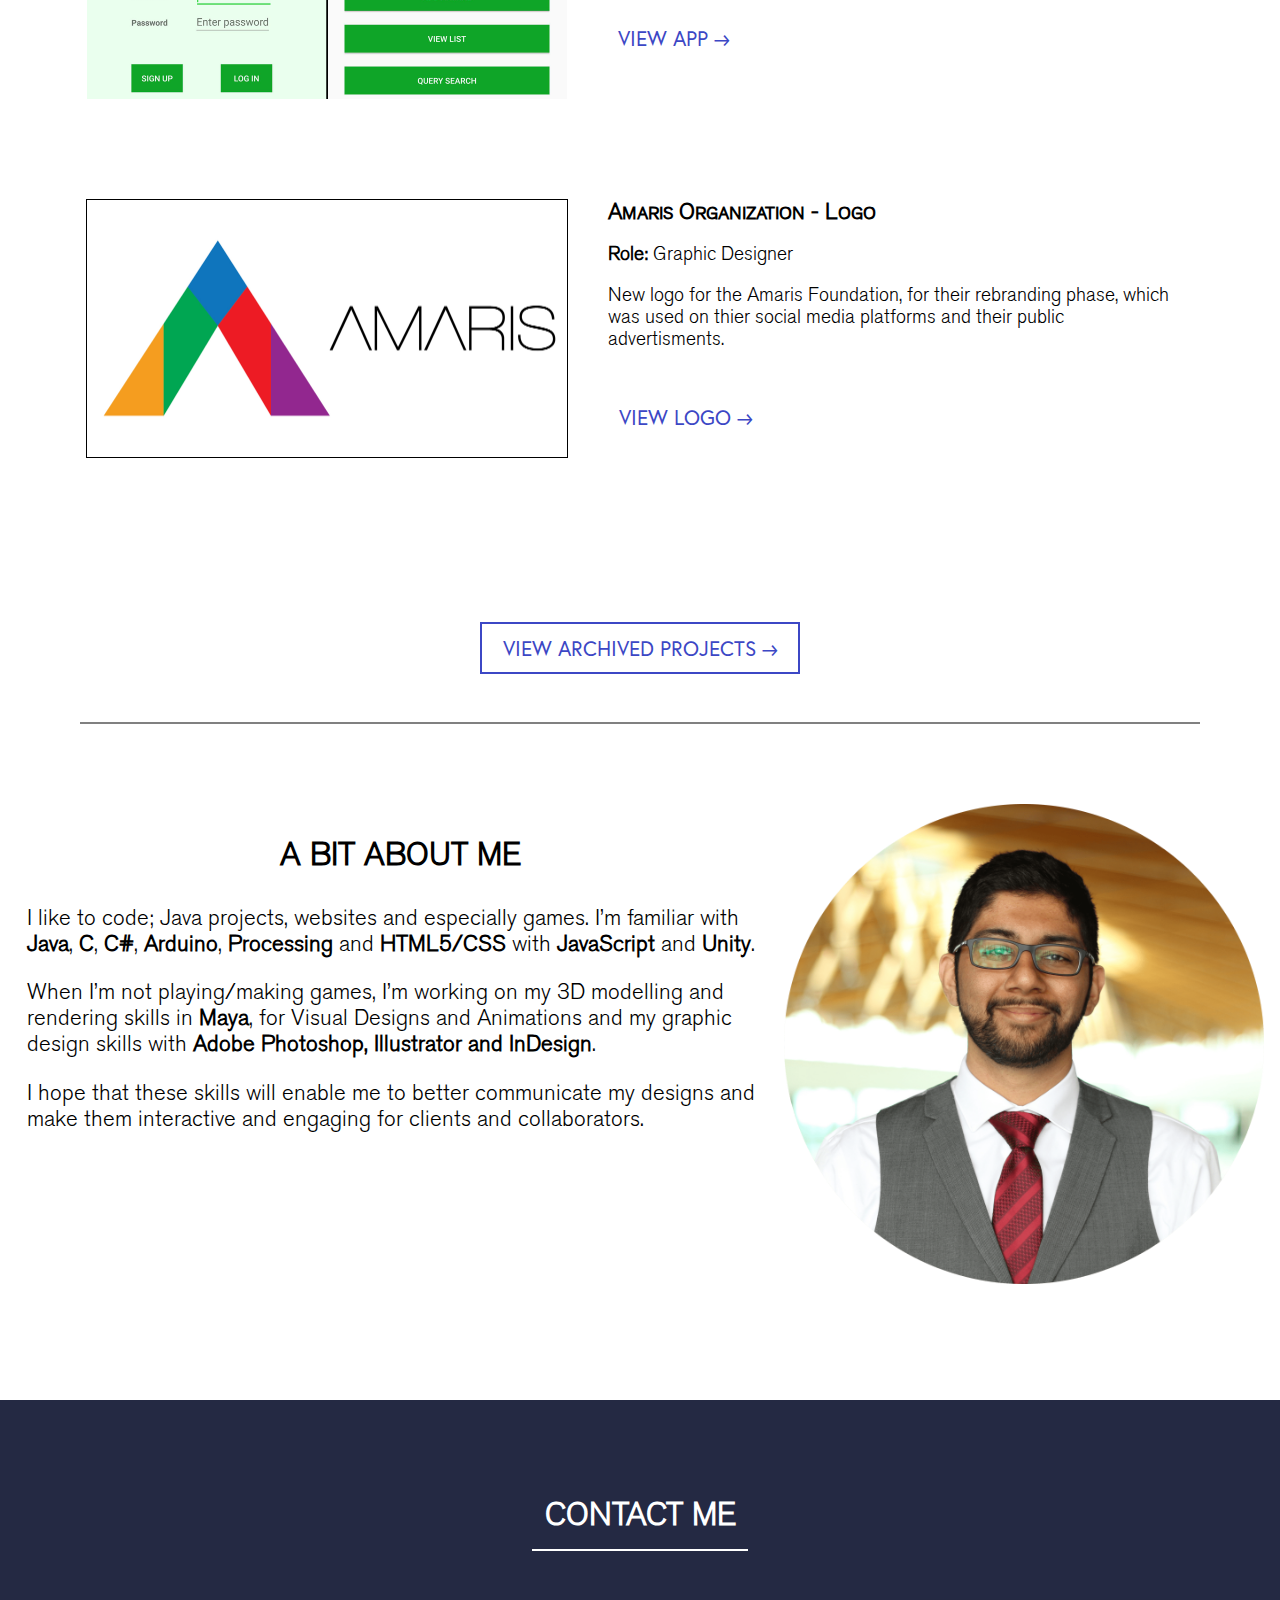
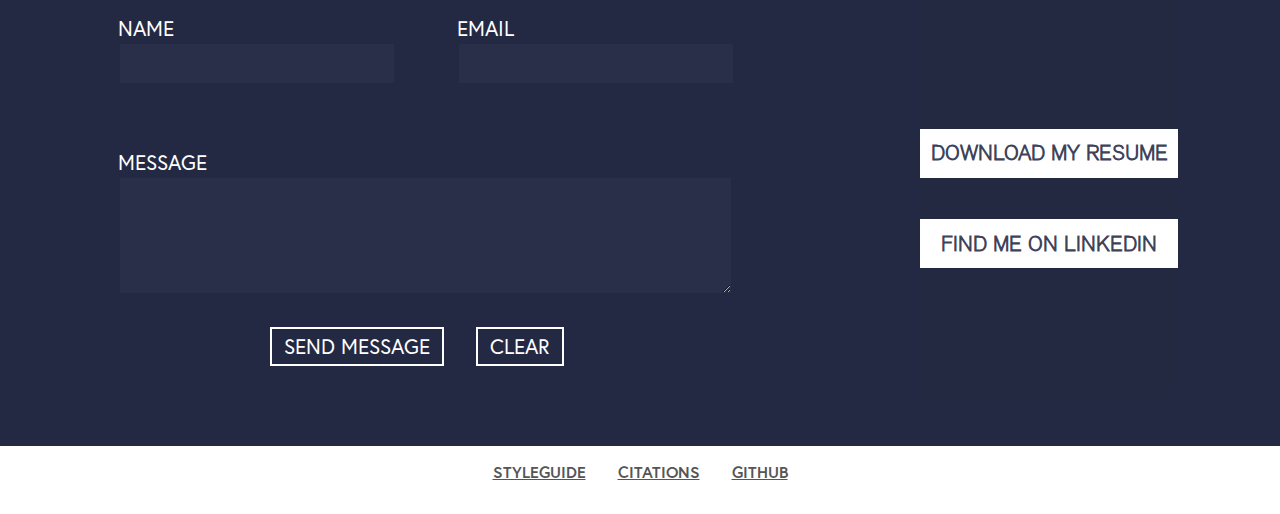
<file: archive.html>
<!DOCTYPE html>
<html lang="en">

  <head>

    <meta charset="utf-8">
    <!-- <meta name="viewport" content="width=device-width, initial-scale=1"> -->
    <meta name="viewport" content="width=device-width, initial-scale=1.0">

    <title>Amandeep Malhi - Archives</title>

    <link href="css/main.css" rel="stylesheet">
    <link href="css/fonts.css" rel="stylesheet">

    <link rel="icon" href="img/logo.ico">

    <script src='https://www.google.com/recaptcha/api.js'></script>

  </head>

  <body>
    <!-- <div class="overlay"> -->
      <div class="Banner_img">
        <div class="header">

          <a href="index.html" class="noLine">
            <div class="Name">
              <h1>Amandeep Malhi</h1>
            </div>
          </a>

          <div class="Icon_Banner">

            <a href="#coder" class="noLine">
              <div class="Icon">
                <img src="img/code_icon.png" alt="White icon for a code program." class="Icon_Img">
                <div>
                  <p class="Icon_Text">Programmer</p>
                </div>
              </div>
            </a>

            <a href="#GD" class="noLine">
              <div class="Icon">
                <img src="img/gd_icon.png" alt="White laptop Icon with text and an image on the screen." class="Icon_Img">
                <div>
                  <p class="Icon_Text">Graphic Designer</p>
                </div>
              </div>
            </a>

            <a href="#threeD" class="noLine">
              <div class="Icon">
                <img src="img/3D_icon.png" alt="White 3D sphere icon." class="Icon_Img">
                <div>
                  <p class="Icon_Text">3D Designer</p>
                </div>
              </div>
            </a>

          </div>

        </div>
      </div>
    <!-- </div> -->

    <div class="body">

      <div class="navSection">
        <nav class="navBar">
          <!-- <a href="index.html" class="navItems">HOME</a> -->
          <a href="#projects" class="navItems">PROJECTS</a>
          <a href="#aboutMe" class="navItems">ABOUT ME</a>
          <a href="#contactMe" class="navItems">CONTACT ME</a>
          <!-- <a href="styleGuide.html" class="navItems">STYLEGUIDE</a> -->
        </nav>
      </div>

      <div class="Welcome"  id="back_to_home">
        <h2>Here lie projects of the past</h2>
      </div>

      <div id="projects" class="Project_Section">

        <div class="Row1">

          <div class="Project1" id="coder">

            <div class="Proj_img">
              <a href="murpheyFrame.html">
                <img src="img/Proj1_Index.jpg" alt="Screenshot of Unity Software showing The Murphey Frame being made." class="Project_img">
              </a>
            </div>

            <div class="Proj_description">
              <h4>Brobobots - <span class="number">2.5</span>D Game</h4>
              <p class="Project_text"><strong>Role:</strong> Programmer</p>
              <p class="Project_text">An interactive 2.5D co-op action adventure puzzle game built in Unity using C# script for an Advanced Game Design Course. With team members <a href="">Kingsley Ip</a>, <a href="">Danica Valdes</a>, <a href="">Nicholas Ramsay</a>.</p>
              <span class="float_center"><a href="murpheyFrame.html" class="proj_arrow_link">VIEW GAME &rarr;</a></span>
            </div>

          </div>


          <div class="Project2" id="threeD">

            <div class="Proj_img">
              <a href="VRHeadset.html"><img src="img/Proj2_Index.jpg" alt="A 3D rendering of a black virtual reality headset with maroon accents." class="Project_img"></a>
            </div>

            <div class="Proj_description">
              <h4>VR Headset - <span class="number">3</span>D Render</h4>
              <p class="Project_text"><strong>Role:</strong><span class="number"> 3</span>D Renderer</p>
              <p class="Project_text">A 3D model created in Maya of a Virtal Reality Headset for a Materials in Design Course. With team members Willy Manuel, Lizzie Lo and Rajvir Chana.</p>
              <span class="float_center"><a href="VRHeadset.html" class="proj_arrow_link">VIEW HEADSET &rarr;</a></span>
            </div>

          </div>

        </div>

        <div class="Row2">

          <div class="Project3">
            <div class="Proj_img">
              <a href="andex.html"><img src="img/Proj3_Index.jpg" alt="Zoomed in screenshots of Andex Mobile App login and welcome screens." class="Project_img"></a>
            </div>

            <div class="Proj_description">
              <h4>Andex - Mobile App</h4>
              <p class="Project_text"><strong>Role: </strong> Designer/Programmer</p>
              <p class="Project_text">An Android application which allows Users to index creatures they see in the wild. Created for a Mobile Computing Course.</p>
              <span class="float_center"><a href="andex.html" class="proj_arrow_link">VIEW APP &rarr;</a></span>
            </div>
          </div>

          <div class="Project4" id="GD">
            <div class="Proj_img">
              <a href="amaris.html" ><img src="img/Proj4_Index.jpg" alt="Final Logo of the Amaris Foundation, a colourful 'A' with the word 'Amaris' on its right." class="Project_img2"></a>
            </div>

            <div class="Proj_description">
              <h4>Amaris Organization - Logo</h4>
              <p class="Project_text"><strong>Role:</strong> Graphic Designer</p>
              <p class="Project_text">New logo for the Amaris Foundation, for their rebranding phase, which was used on thier social media platforms and their public advertisments.</p>
              <span class="float_center"><a href="amaris.html" class="proj_arrow_link">VIEW LOGO &rarr;</a></span>
            </div>
          </div>


          <div class="Archive">
            <!-- <div class="Proj_img">
              <a href="amaris.html" ><img src="img/Proj4_Index.jpg" alt="Final Logo of the Amaris Foundation, a colourful 'A' with the word 'Amaris' on its right." class="Project_img2"></a>
            </div> -->

            <div class="Proj_description_Archive">
              <!-- <h4>Amaris Organization - Logo</h4>
              <p class="Project_text"><strong>Role:</strong> Graphic Designer</p>
              <p class="Project_text">New logo for the Amaris Foundation, for their rebranding phase, which was used on thier social media platforms and their public advertisments.</p> -->
              <span class="float_center"><a href="archives.html" class="proj_arrow_link_archive">VIEW ARCHIVED PROJECTS &rarr;</a></span>
            </div>
          </div>

        </div>
      </div>

      <div class="section_Break">
      </div>

      <div id="aboutMe">
        <div class="About_Me">
          <div class="About_Me_Text">
            <h3>A BIT ABOUT ME</h3> <!-- About Me , It's-a me, Amandeep -->
              <!-- <p class="About_Me_Text">I’m a fourth-year student in the <strong>School of Interactive Arts and Technology (SIAT)</strong> program at Simon Fraser University.</p> -->
              <p class="About_Me_Text">I like to code; Java projects, websites and especially games. I’m familiar with <strong>Java</strong>, <strong>C</strong>, <strong>C#</strong>, <strong>Arduino</strong>, <strong>Processing</strong> and <strong>HTML5/CSS</strong> with <strong>JavaScript</strong> and <strong>Unity</strong>.</p>
              <p class="About_Me_Text">When I’m not playing/making games, I’m working on my 3D modelling and rendering skills in <strong>Maya</strong>, for Visual Designs and Animations and my graphic design skills with <strong>Adobe Photoshop, Illustrator and InDesign</strong>.</p>
              <p class="About_Me_Text">I hope that these skills will enable me to better communicate my designs and make them interactive and engaging for clients and collaborators.</p>
          </div>

          <div class="About_Me_Image">
            <img src="img/me.png" alt="A photo of Amandeep Malhi. He is wearing glasses and a suit and tie." class="Profile_Pic">
          </div>
        </div>
      </div>


      <!-- <div class="section_Break">
      </div> -->

      <div id="contactMe">
        <div class="noFlex">
          <h3 class="contact_title">CONTACT ME</h3>
        </div>

        <div class="split">
          <div class="form">
  								<form method="post" action="contactengine.php">

                    <div class="name_and_email">

    									<div class="name_input"> <!-- field half first -->

    										<label >NAME</label> <!-- for="name" -->

    										<input type="text" name="Name" id="Name" />

    									</div>

    									<div class="email_input"> <!-- field half first -->

    										<label >EMAIL</label> <!-- for="email" -->

    										<input type="text" name="Email" id="Email" />

    									</div>

                    </div>


  									<div class="message_input"> <!-- field half first -->

  										<label >MESSAGE</label> <!-- for="message" -->

  										<textarea name="Message" id="Message" rows="6"></textarea>

  									</div>

  									<div class="actions"> <!-- field half first -->

  										<input type="submit" value="SEND MESSAGE" class="Button_Submit" />

                      <div class="blank_space"></div>

  										<input type="reset" value="CLEAR" class="Button_Clear"/>



  										<!-- <li><div class="g-recaptcha" data-sitekey="6LeaEh8UAAAAAMRP4i7MhzKg9NpeL6VygczdtV7x"></div></li> -->

  									</div>

                    <div class="recaptcha_center">
                      <div class="g-recaptcha" data-sitekey="6LeaEh8UAAAAAMRP4i7MhzKg9NpeL6VygczdtV7x"></div>
                    </div>

  								</form>

  				</div>


          <div class="side_contact">

            <div class="contact_section">
              <a href="Amandeep_Malhi-Resume.pdf" class="white_contact" target="_blank"><h3 class="white">DOWNLOAD MY RESUME</h3></a>
            </div>

            <div class="contact_section">
              <a href="https://ca.linkedin.com/in/amandeep-malhi-ab0814128" class="white_contact" target="_blank"><h3 class="white">FIND ME ON LINKEDIN</h3></a>
            </div>

            <!-- <div class="contact_section">
              <a href="https://www.instagram.com/amandeepdesigns/?hl=en" class="white_contact" target="_blank"><h3 class="white">STALK ME ON INSTAGRAM</h3></a>
            </div> -->

          </div>



        </div>

      </div>

      <footer class="navSection">
        <nav class="navBar">
          <!-- <a href="index.html" class="navItems">BACK TO TOP</a> -->
          <a href="styleGuide.html" class="navItems">STYLEGUIDE</a>
          <a href="citations.html" class="navItems">CITATIONS</a>
          <a href="https://github.com/amandeep95/portfolio" class="navItems" target="_blank">GITHUB</a>
        </nav>
      </footer>

    </div>

  </body>
</html>
</file>
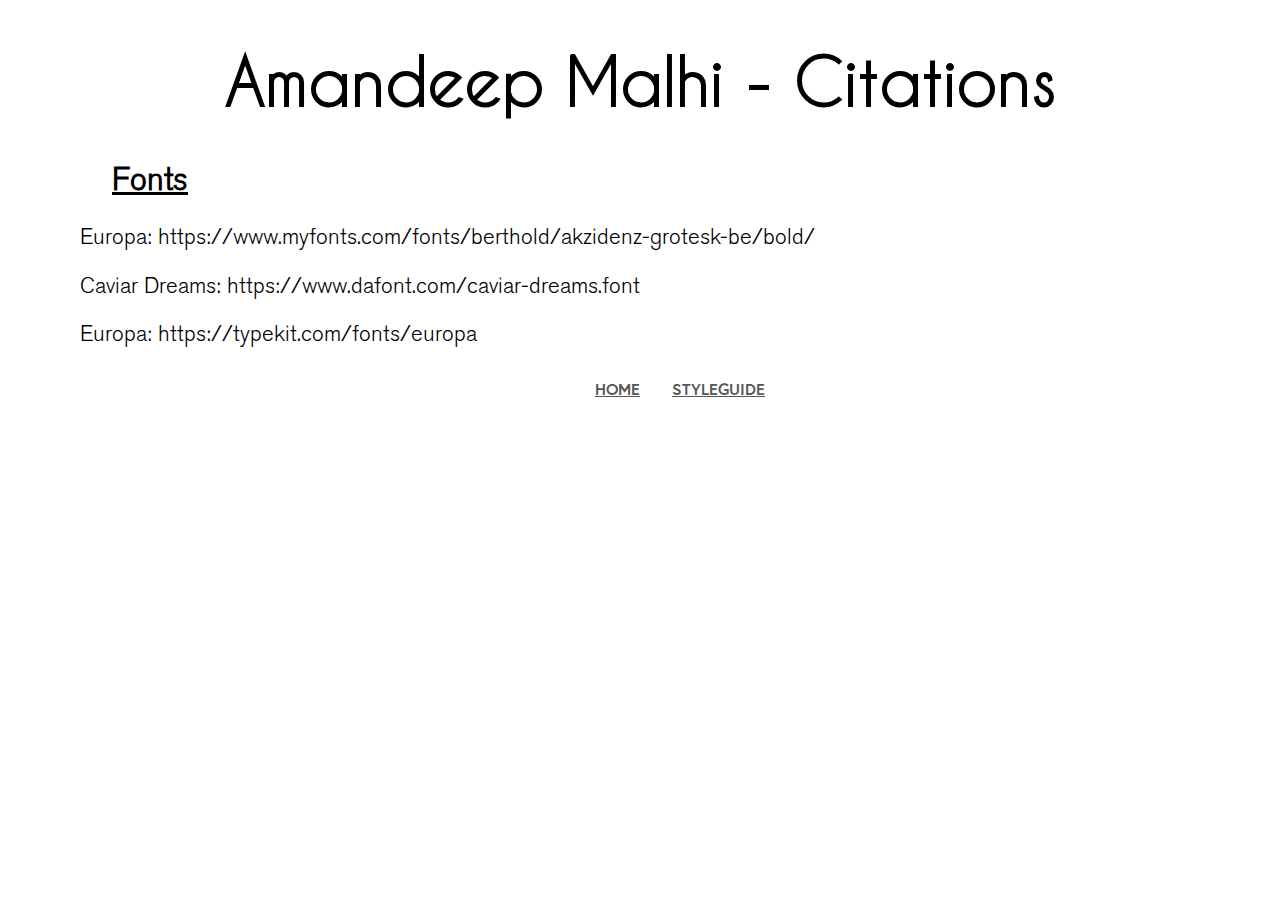
<file: citations.html>
<!DOCTYPE html>
<html lang="en">

  <head>

    <meta charset="utf-8">
    <title>Amandeep Malhi - Citations</title>

    <link href="css/main.css" rel="stylesheet">
    <link href="css/fonts.css" rel="stylesheet">

    <link rel="icon" href="img/logo.ico">


  </head>

  <body>

    <h1 class="styleguide">Amandeep Malhi - Citations</h1>




    <!-- INTERACTIVE ELEMENTS SECTION // -->
    <section id="interactive_elements">

      <section>

        <div class="section-Div">

          <div class="section-Element">
            <h2 class="styleguide">Fonts</h2>
              <!-- <p class="description_element">Hyperlinked text in body text.</p> -->
          </div>

          <div class="section-Element section-Element-Info">
              <p class="styleguide">Europa: https://www.myfonts.com/fonts/berthold/akzidenz-grotesk-be/bold/</p>
              <p class="styleguide">Caviar Dreams: https://www.dafont.com/caviar-dreams.font</p>
              <p class="styleguide">Europa: https://typekit.com/fonts/europa</p>
          </div>


          <nav class="navBar  nav_Space">
            <!-- <a href="index.html" class="navItems">HOME</a> -->
            <a href="index.html" class="navItems">HOME</a>
            <a href="styleGuide.html" class="navItems">STYLEGUIDE</a>
            <!-- <a href="https://github.com/amandeep95/portfolio" class="navItems" target="_blank">GIT HUB</a> -->
          </nav>

        </div>


      </section>


</section>
  </body>
</html>
</file>
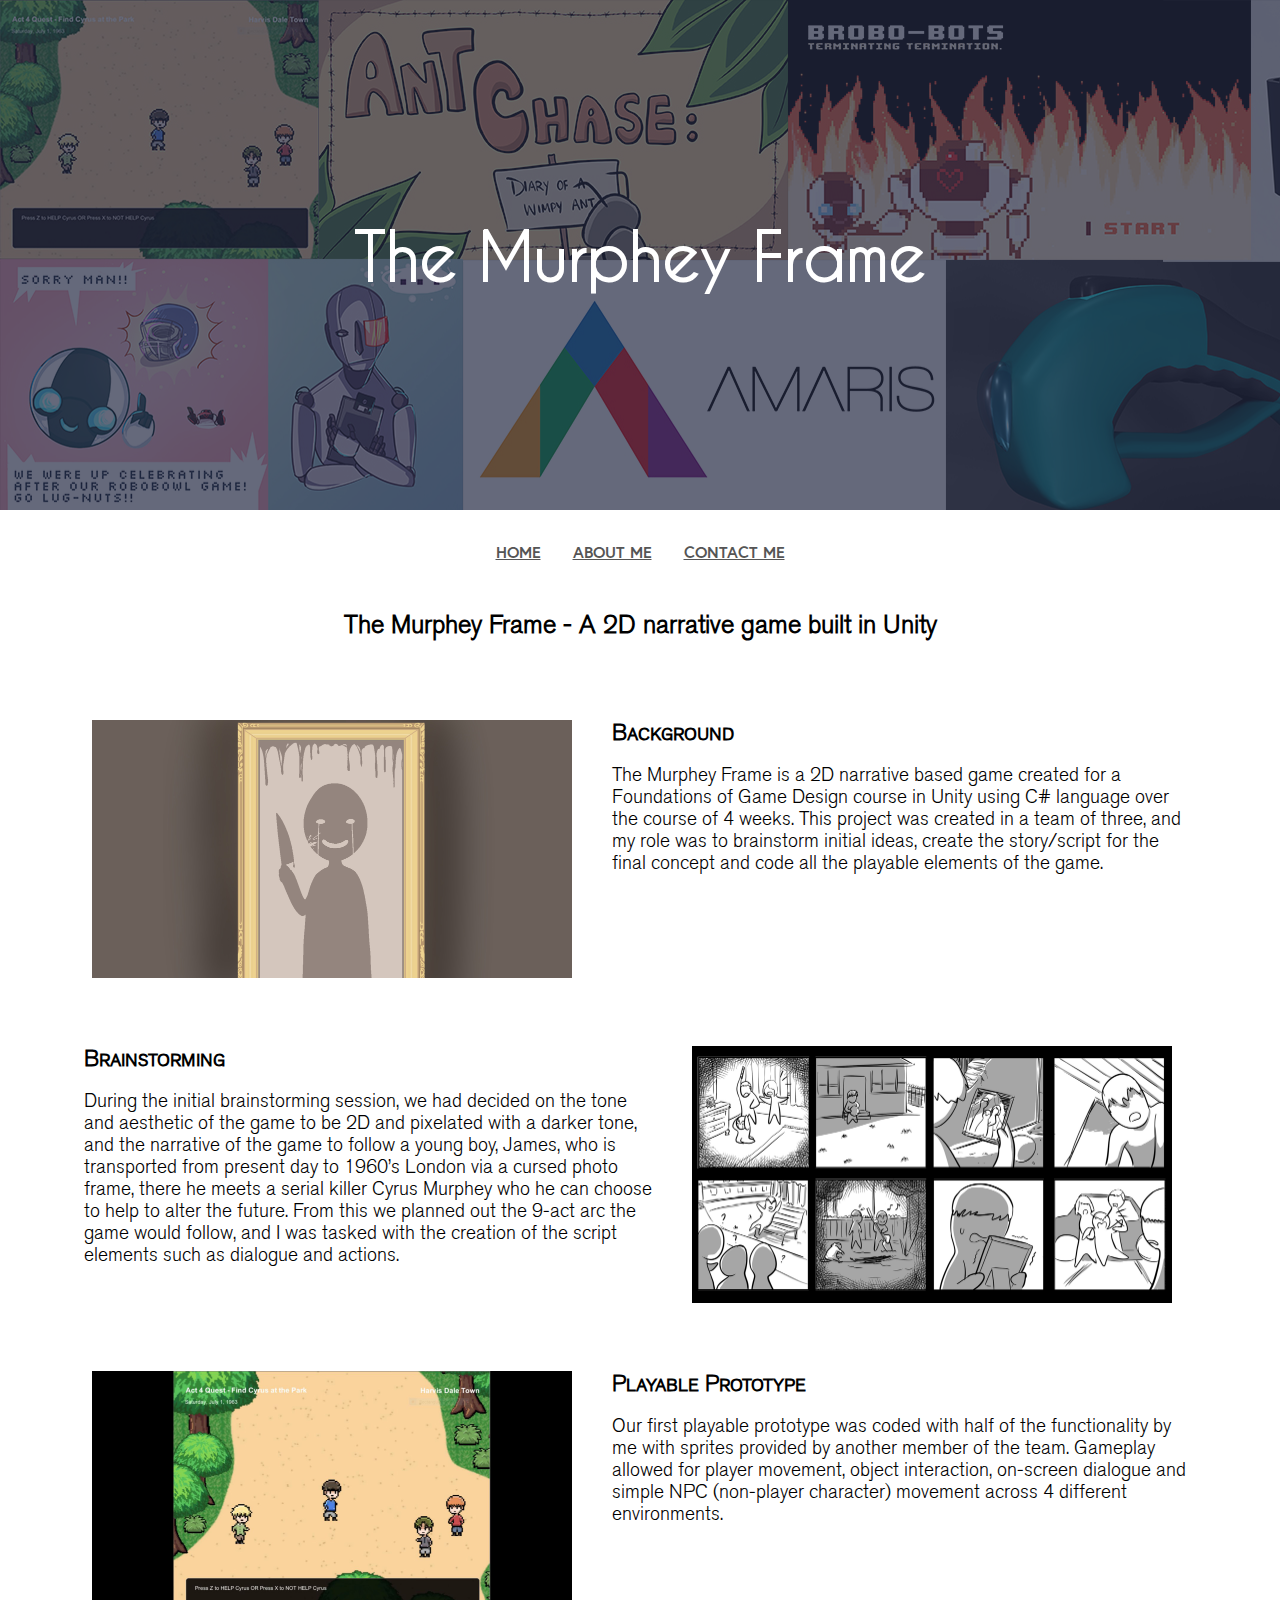
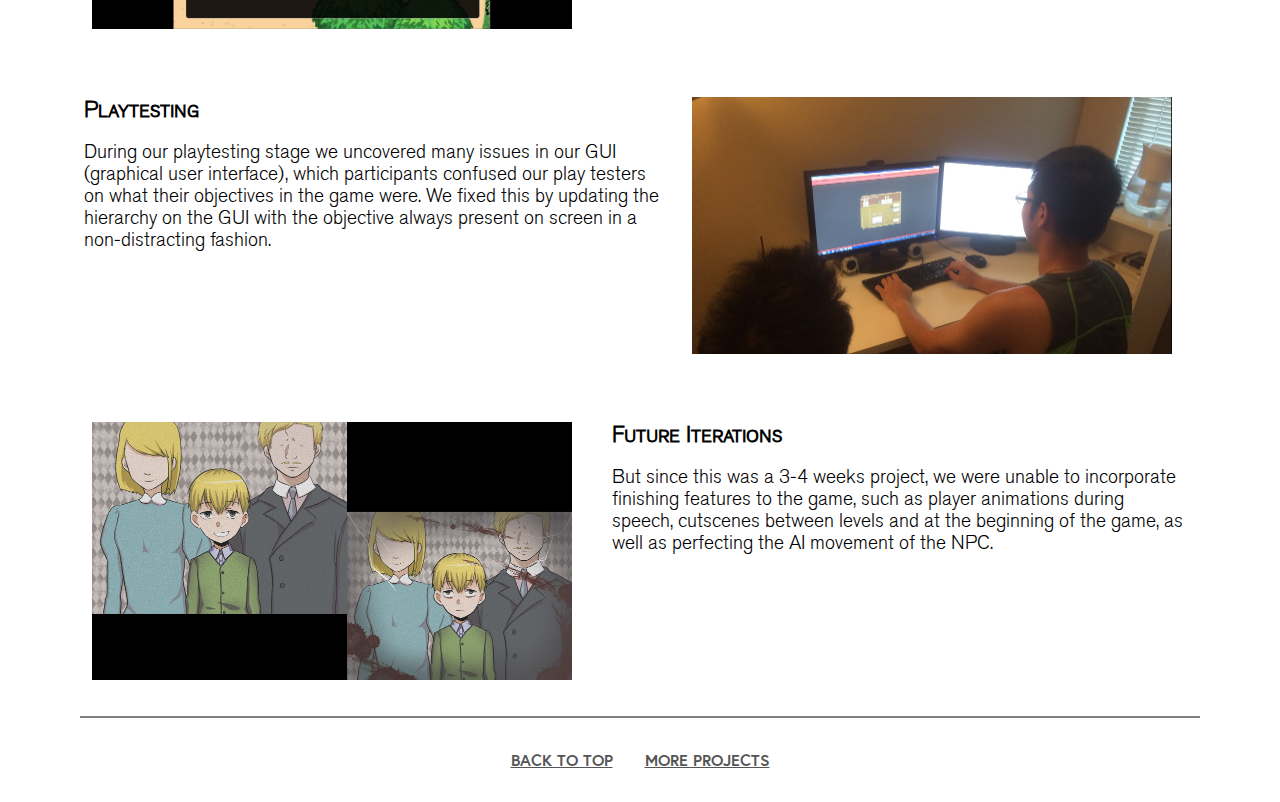
<file: murpheyFrame.html>
<!DOCTYPE html>
<html lang="en">

  <head>

    <meta charset="utf-8">
    <!-- <meta name="viewport" content="width=device-width, initial-scale=1"> -->
    <meta name="viewport" content="width=device-width, initial-scale=1.0">

    <title>Amandeep Malhi - The Murphey Frame</title>

    <link href="css/main.css" rel="stylesheet">
    <link href="css/fonts.css" rel="stylesheet">

    <link rel="icon" href="img/logo.ico">


  </head>

  <body id="top">
    <!-- <div class="overlay"> -->
    <div class="Banner_img">
      <div class="header">

        <a href="index.html" class="noLine">
          <div class="Name">
            <h1 class="corner_name">Amandeep Malhi</h1>
            <h1 class="Banner_Name_Stay">The Murphey Frame</h1>
          </div>
        </a>

        <!-- <div class="Icon_Banner">

          <a href="#coder" class="noLine">
            <div class="Icon">
              <img src="img/code_icon.png" alt="White icon for a code program." class="Icon_Img">
              <div>
                <p class="Icon_Text">Programmer</p>
              </div>
            </div>
          </a>

          <a href="#GD" class="noLine">
            <div class="Icon">
              <img src="img/gd_icon.png" alt="White laptop Icon with text and an image on the screen." class="Icon_Img">
              <div>
                <p class="Icon_Text">Graphic Designer</p>
              </div>
            </div>
          </a>

          <a href="#threeD" class="noLine">
            <div class="Icon">
              <img src="img/3D_icon.png" alt="White 3D sphere icon." class="Icon_Img">
              <div>
                <p class="Icon_Text">3D Designer</p>
              </div>
            </div>
          </a>

        </div> -->

      </div>
    </div>
    <!-- </div> -->

    <div class="body">

      <div class="navSection">
        <nav class="navBar">
          <!-- <a href="index.html" class="navItems">HOME</a> -->
          <a href="index.html" class="navItems">HOME</a>
          <a href="index.html#aboutMe" class="navItems">ABOUT ME</a>
          <a href="index.html#contactMe" class="navItems">CONTACT ME</a>
          <!-- <a href="styleGuide.html" class="navItems">STYLEGUIDE</a> -->
        </nav>
      </div>

      <div class="Welcome">
        <h2>The Murphey Frame - A 2D narrative game built in Unity</h2>
      </div>

      <div class="Project_Section">

        <div class="Row1">

          <div class="Project_Normal">

            <div class="Proj_img">
                <img src="img/P1/P1_1.jpg" alt="Photo of the opening scenes of 'The Murphey Frame', showing a framed photo of a boy crying while holding a bloody knife." class="Project_img">
            </div>

            <div class="Proj_description">
              <h4>Background</h4>
              <p class="proj_process">The Murphey Frame is a 2D narrative based game created for a Foundations of Game Design course in Unity using C# language over the course of 4 weeks. This project was created in a team of three, and my role was to brainstorm initial ideas, create the story/script for the final concept and code all the playable elements of the game.</p>
            </div>

          </div>


          <div class="Project_Reverse">

            <div class="Proj_img">
              <img src="img/P1/P1_2.jpg" alt="Initial stortyboard sketches of the game plot." class="Project_img">
            </div>

            <div class="Proj_description">
              <h4>Brainstorming</h4>
              <p class="proj_process">During the initial brainstorming session, we had decided on the tone and aesthetic of the game to be 2D and pixelated with a darker tone, and the narrative of the game to follow a young boy, James, who is transported from present day to 1960’s London via a cursed photo frame, there he meets a serial killer Cyrus Murphey who he can choose to help to alter the future. From this we planned out the 9-act arc the game would follow, and I was tasked with the creation of the script elements such as dialogue and actions.</p>
            </div>

          </div>

        </div>

        <div class="Row2">

          <div class="Project_Normal">
            <div class="Proj_img">
              <img src="img/P1/P1_3.jpg" alt="Screenshot of prototype with player input for choice." class="Project_img">
            </div>

            <div class="Proj_description">
              <h4>Playable Prototype</h4>
              <p class="proj_process">Our first playable prototype was coded with half of the functionality by me with sprites provided by another member of the team. Gameplay allowed for player movement, object interaction, on-screen dialogue and simple NPC (non-player character) movement across 4 different environments.</p>
            </div>
          </div>

          <div class="Project_Reverse">
            <div class="Proj_img">
            <img src="img/P1/P1_4.jpg" alt="Photo of a person playtesting the game on a dual monitor desktop" class="Project_img">
            </div>

            <div class="Proj_description">
              <h4>Playtesting</h4>
              <p class="proj_process">During our playtesting stage we uncovered many issues in our GUI (graphical user interface), which participants confused our play testers on what their objectives in the game were. We fixed this by updating the hierarchy on the GUI with the objective always present on screen in a non-distracting fashion.</p>
            </div>
          </div>

          <div class="Project_Normal">
            <div class="Proj_img">
            <img src="img/P1/P1_5.jpg" alt="Final Ending scenes. Left photo is ending 1, showing a happy family. Whereas the photo on the right is the alternate ending showing an angry family, with blood splatters on the photo." class="Project_img">
            </div>

            <div class="Proj_description">
              <h4>Future Iterations</h4>
              <p class="proj_process">But since this was a 3-4 weeks project, we were unable to incorporate finishing features to the game, such as player animations during speech, cutscenes between levels and at the beginning of the game, as well as perfecting the AI movement of the NPC.</p>
              <!-- <a href="andex.html" class="proj_arrow_link">VIEW APP &rarr;</a> -->
            </div>
          </div>


          <!-- <div class="Project4">
            <div class="Proj_img">
              <a href="amaris.html" ><img src="img/Proj1_1.JPG" alt="Final Logo of the Amaris Foundation, a colourful 'A' with the word 'Amaris' on its right." class="Project_img2"></a>
            </div>

            <div class="Proj_description">
              <h4>Amaris Organization - Logo</h4>
              <p class="Project_text">New logo for the Amaris Foundation, for their rebranding phase, which was used on thier social media platforms and their public advertisments.</p>
              <a href="amaris.html" class="proj_arrow_link">VIEW LOGO &rarr;</a>
            </div>
          </div> -->

        </div>
      </div>

      <div class="section_Break">
      </div>

      <footer class="navSection">
        <nav class="navBar nav_Space">
          <!-- <a href="index.html" class="navItems">HOME</a> -->
          <a href="#top" class="navItems">BACK TO TOP</a>
          <a href="index.html#back_to_home" class="navItems">MORE PROJECTS</a>
          <!-- <a href="index.html#contactMe" class="navItems">CONTACT ME</a> -->
          <!-- <a href="styleGuide.html" class="navItems">STYLEGUIDE</a> -->
        </nav>
      </footer>

    </div>

  </body>
</html>
</file>
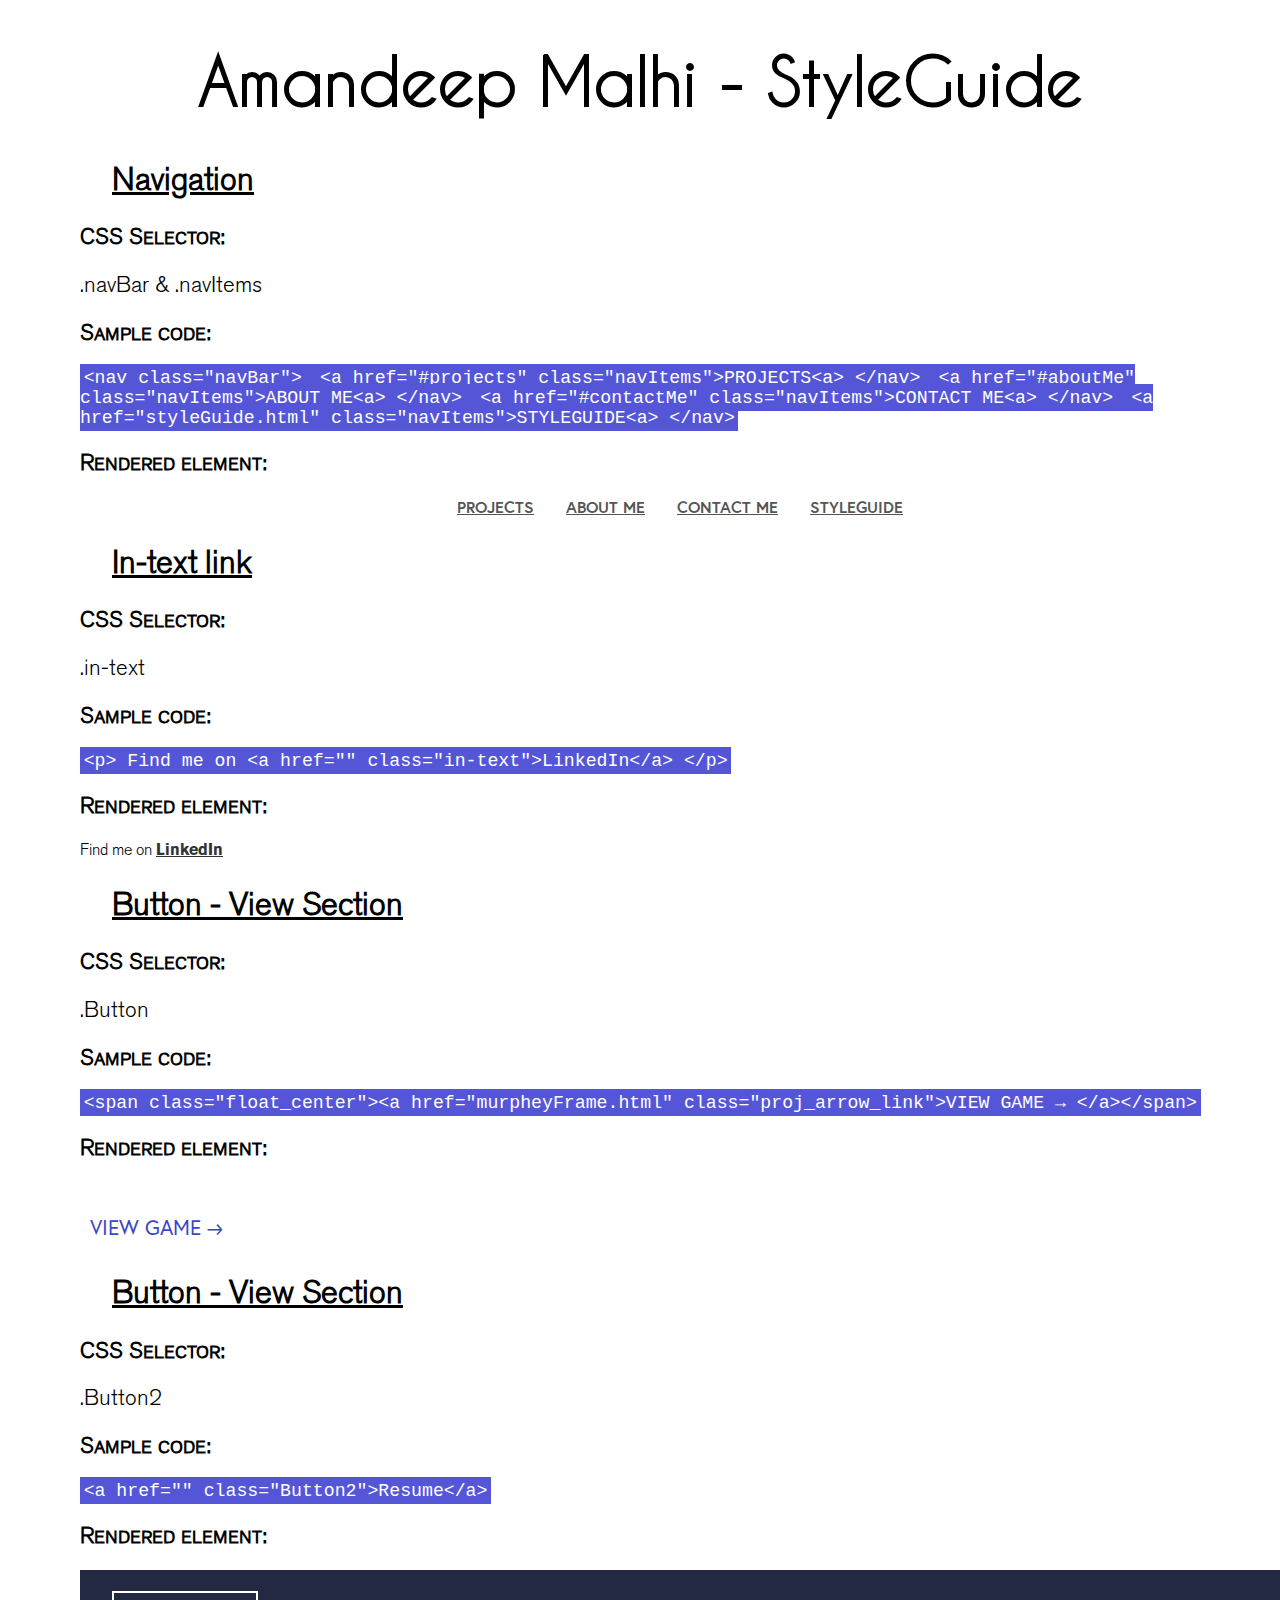
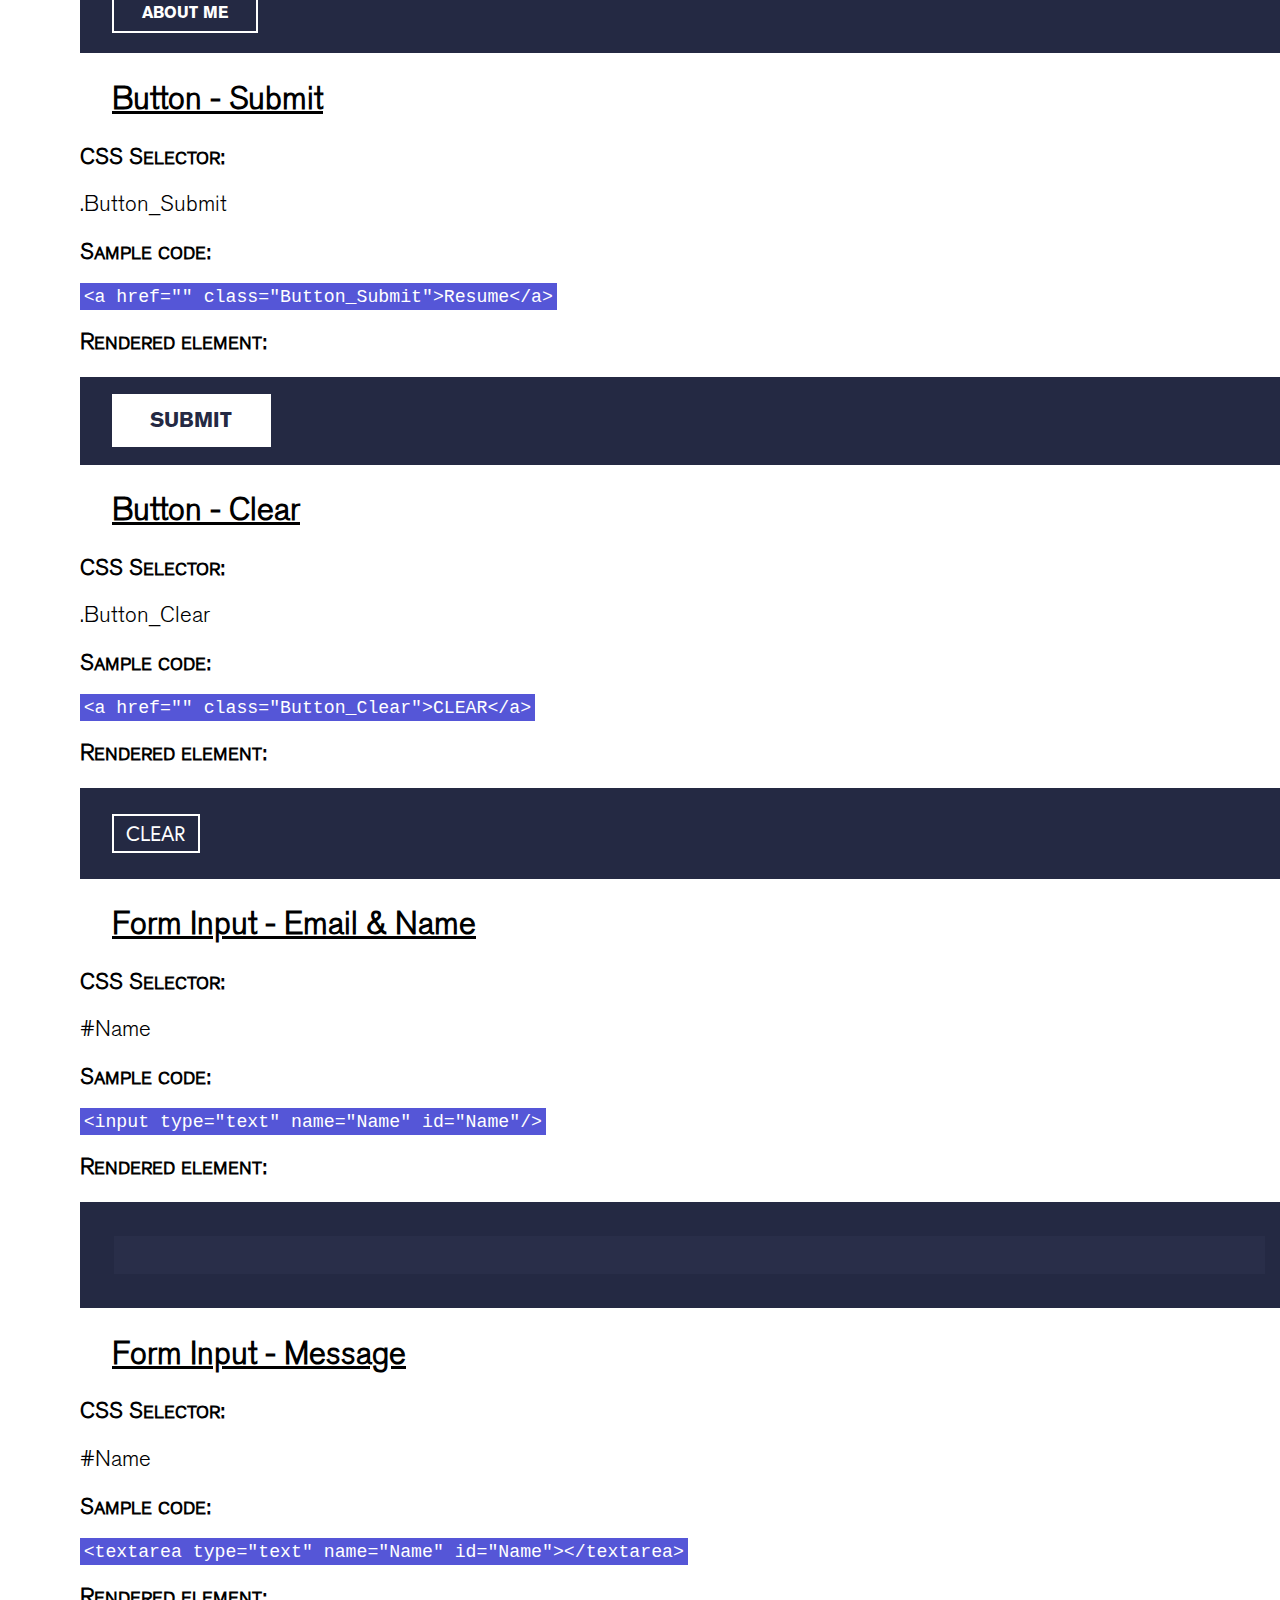
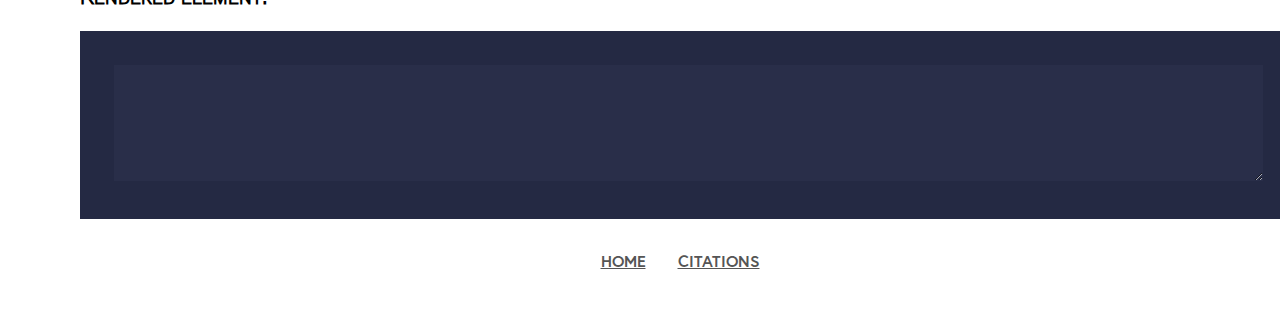
<file: styleGuide.html>
<!DOCTYPE html>
<html lang="en">

  <head>

    <meta charset="utf-8">
    <title>Amandeep Malhi - StyleGuide</title>

    <link href="css/main.css" rel="stylesheet">
    <link href="css/fonts.css" rel="stylesheet">

    <link rel="icon" href="img/logo.ico">


  </head>

  <body>

    <h1 class="styleguide">Amandeep Malhi - StyleGuide</h1>




    <!-- INTERACTIVE ELEMENTS SECTION // -->
    <section id="interactive_elements">

      <section>

        <div class="section-Div">

          <div class="section-Element">
            <h2 class="styleguide">Navigation</h2>
              <!-- <p class="description_element">Hyperlinked text in body text.</p> -->
          </div>

          <div class="section-Element section-Element-Info">
            <h3 class="styleguide">CSS Selector:</h3>
              <p class="styleguide">.navBar & .navItems</p>
          </div>

          <div class="section-Element section-Element-Info">
            <h3 class="styleguide">Sample code:</h3>
              <code class="styleguide"> &lt;nav class="navBar"&gt; </code>
              <code class="styleguide">&lt;a href="#projects" class="navItems"&gt;PROJECTS&lt;a&gt;  &lt;/nav&gt; </code>
              <code class="styleguide">&lt;a href="#aboutMe" class="navItems"&gt;ABOUT ME&lt;a&gt;  &lt;/nav&gt; </code>
              <code class="styleguide">&lt;a href="#contactMe" class="navItems"&gt;CONTACT ME&lt;a&gt;  &lt;/nav&gt; </code>
              <code class="styleguide">&lt;a href="styleGuide.html" class="navItems"&gt;STYLEGUIDE&lt;a&gt;  &lt;/nav&gt; </code>
          </div>

          <div class="section-Element section-Element-Info">
            <h3 class="styleguide">Rendered element:</h3>


              <nav class="navBar">
                <!-- <a href="index.html" class="navItems">HOME</a> -->
                <a href="#projects" class="navItems">PROJECTS</a>
                <a href="#aboutMe" class="navItems">ABOUT ME</a>
                <a href="#contactMe" class="navItems">CONTACT ME</a>
                <a href="styleGuide.html" class="navItems">STYLEGUIDE</a>
              </nav>

          </div>

        </div>


      </section>


      <section>

        <div class="section-Div">

          <div class="section-Element">
            <h2 class="styleguide">In-text link</h2>
              <!-- <p class="description_element">Hyperlinked text in body text.</p> -->
          </div>

          <div class="section-Element section-Element-Info">
            <h3 class="styleguide">CSS Selector:</h3>
              <p class="styleguide">.in-text</p>
          </div>

          <div class="section-Element section-Element-Info">
            <h3 class="styleguide">Sample code:</h3>
              <code class="styleguide">&lt;p&gt; Find me on &lt;a href="" class="in-text"&gt;LinkedIn&lt;/a&gt; &lt;/p&gt;</code>
          </div>

          <div class="section-Element section-Element-Info">
            <h3 class="styleguide">Rendered element:</h3>
              <p>Find me on <a href="" class="in-text" >LinkedIn</a></p>
          </div>

        </div>


      </section>


      <section>

        <div class="section-Div">

          <div class="section-Element">
            <h2 class="styleguide">Button - View Section</h2>
              <!-- <p class="description_element">Hyperlinked text in body text.</p> -->
          </div>

          <div class="section-Element section-Element-Info">
            <h3 class="styleguide">CSS Selector:</h3>
              <p class="styleguide">.Button</p>
          </div>

          <div class="section-Element section-Element-Info">
            <h3 class="styleguide">Sample code:</h3>
              <code class="styleguide">&lt;span class="float_center"&gt;&lt;a href="murpheyFrame.html" class="proj_arrow_link"&gt;VIEW GAME &rarr; &lt;/a&gt;&lt;/span&gt;</code>
          </div>

          <div class="section-Element section-Element-Info">
            <h3 class="styleguide">Rendered element:</h3>
              <span class="float_center"><a href="murpheyFrame.html" class="proj_arrow_link">VIEW GAME &rarr;</a></span>
          </div>

        </div>


      </section>


      <section>

        <div class="section-Div">

          <div class="section-Element">
            <h2 class="styleguide">Button - View Section</h2>
              <!-- <p class="description_element">Hyperlinked text in body text.</p> -->
          </div>

          <div class="section-Element section-Element-Info">
            <h3 class="styleguide">CSS Selector:</h3>
              <p class="styleguide">.Button2</p>
          </div>

          <div class="section-Element section-Element-Info">
            <h3 class="styleguide">Sample code:</h3>
              <code class="styleguide">&lt;a href="" class="Button2"&gt;Resume&lt;/a&gt;</code>
          </div>

          <div class="section-Element section-Element-Info">
            <h3 class="styleguide">Rendered element:</h3>
                <div class="color_BG">
                  <a class="Button2" href="">ABOUT ME</a>
                </div>
          </div>

        </div>


      </section>



      <section>

        <div class="section-Div">

          <div class="section-Element">
            <h2 class="styleguide">Button - Submit</h2>
              <!-- <p class="description_element">Hyperlinked text in body text.</p> -->
          </div>

          <div class="section-Element section-Element-Info">
            <h3 class="styleguide">CSS Selector:</h3>
              <p class="styleguide">.Button_Submit</p>
          </div>

          <div class="section-Element section-Element-Info">
            <h3 class="styleguide">Sample code:</h3>
              <code class="styleguide">&lt;a href="" class="Button_Submit"&gt;Resume&lt;/a&gt;</code>
          </div>

          <div class="section-Element section-Element-Info">
            <h3 class="styleguide">Rendered element:</h3>
              <div class="color_BG">
              <a class="Button_Submit" href="">SUBMIT</a>
              </div>
          </div>

        </div>


      </section>


      <section>

        <div class="section-Div">

          <div class="section-Element">
            <h2 class="styleguide">Button - Clear</h2>
              <!-- <p class="description_element">Hyperlinked text in body text.</p> -->
          </div>

          <div class="section-Element section-Element-Info">
            <h3 class="styleguide">CSS Selector:</h3>
              <p class="styleguide">.Button_Clear</p>
          </div>

          <div class="section-Element section-Element-Info">
            <h3 class="styleguide">Sample code:</h3>
              <code class="styleguide">&lt;a href="" class="Button_Clear"&gt;CLEAR&lt;/a&gt;</code>
          </div>

          <div class="section-Element section-Element-Info">
            <h3 class="styleguide">Rendered element:</h3>
              <div class="color_BG">
                <a class="Button_Clear" href="">CLEAR</a>
              </div>
          </div>

        </div>


      </section>



      <section>

        <div class="section-Div">

          <div class="section-Element">
            <h2 class="styleguide">Form Input - Email & Name</h2>
              <!-- <p class="description_element">Hyperlinked text in body text.</p> -->
          </div>

          <div class="section-Element section-Element-Info">
            <h3 class="styleguide">CSS Selector:</h3>
              <p class="styleguide">#Name</p>
          </div>

          <div class="section-Element section-Element-Info">
            <h3 class="styleguide">Sample code:</h3>
              <code class="styleguide">&lt;input type="text" name="Name" id="Name"/&gt;</code>
          </div>

          <div class="section-Element section-Element-Info">
            <h3 class="styleguide">Rendered element:</h3>
              <div class="color_BG">
                <input type="text" name="Name" id="Name" />
              </div>
          </div>

        </div>


      </section>


      <section>

        <div class="section-Div">

          <div class="section-Element">
            <h2 class="styleguide">Form Input - Message</h2>
              <!-- <p class="description_element">Hyperlinked text in body text.</p> -->
          </div>

          <div class="section-Element section-Element-Info">
            <h3 class="styleguide">CSS Selector:</h3>
              <p class="styleguide">#Name</p>
          </div>

          <div class="section-Element section-Element-Info">
            <h3 class="styleguide">Sample code:</h3>
              <code class="styleguide">&lt;textarea type="text" name="Name" id="Name"&gt;&lt;/textarea&gt;</code>
          </div>

          <div class="section-Element section-Element-Info">
            <h3 class="styleguide">Rendered element:</h3>
              <div class="color_BG">
                <textarea name="Message" id="Message" rows="6"></textarea>
              </div>
          </div>

        </div>


      </section>


      <div class="navSection">
        <nav class="navBar  nav_Space2">
          <a href="index.html" class="navItems">HOME</a>
          <a href="citations.html" class="navItems">CITATIONS</a>
          <!-- <a href="https://github.com/amandeep95/portfolio" class="navItems" target="_blank">GITHUB</a> -->
        </nav>
      </div>



</section>
  </body>
</html>
</file>
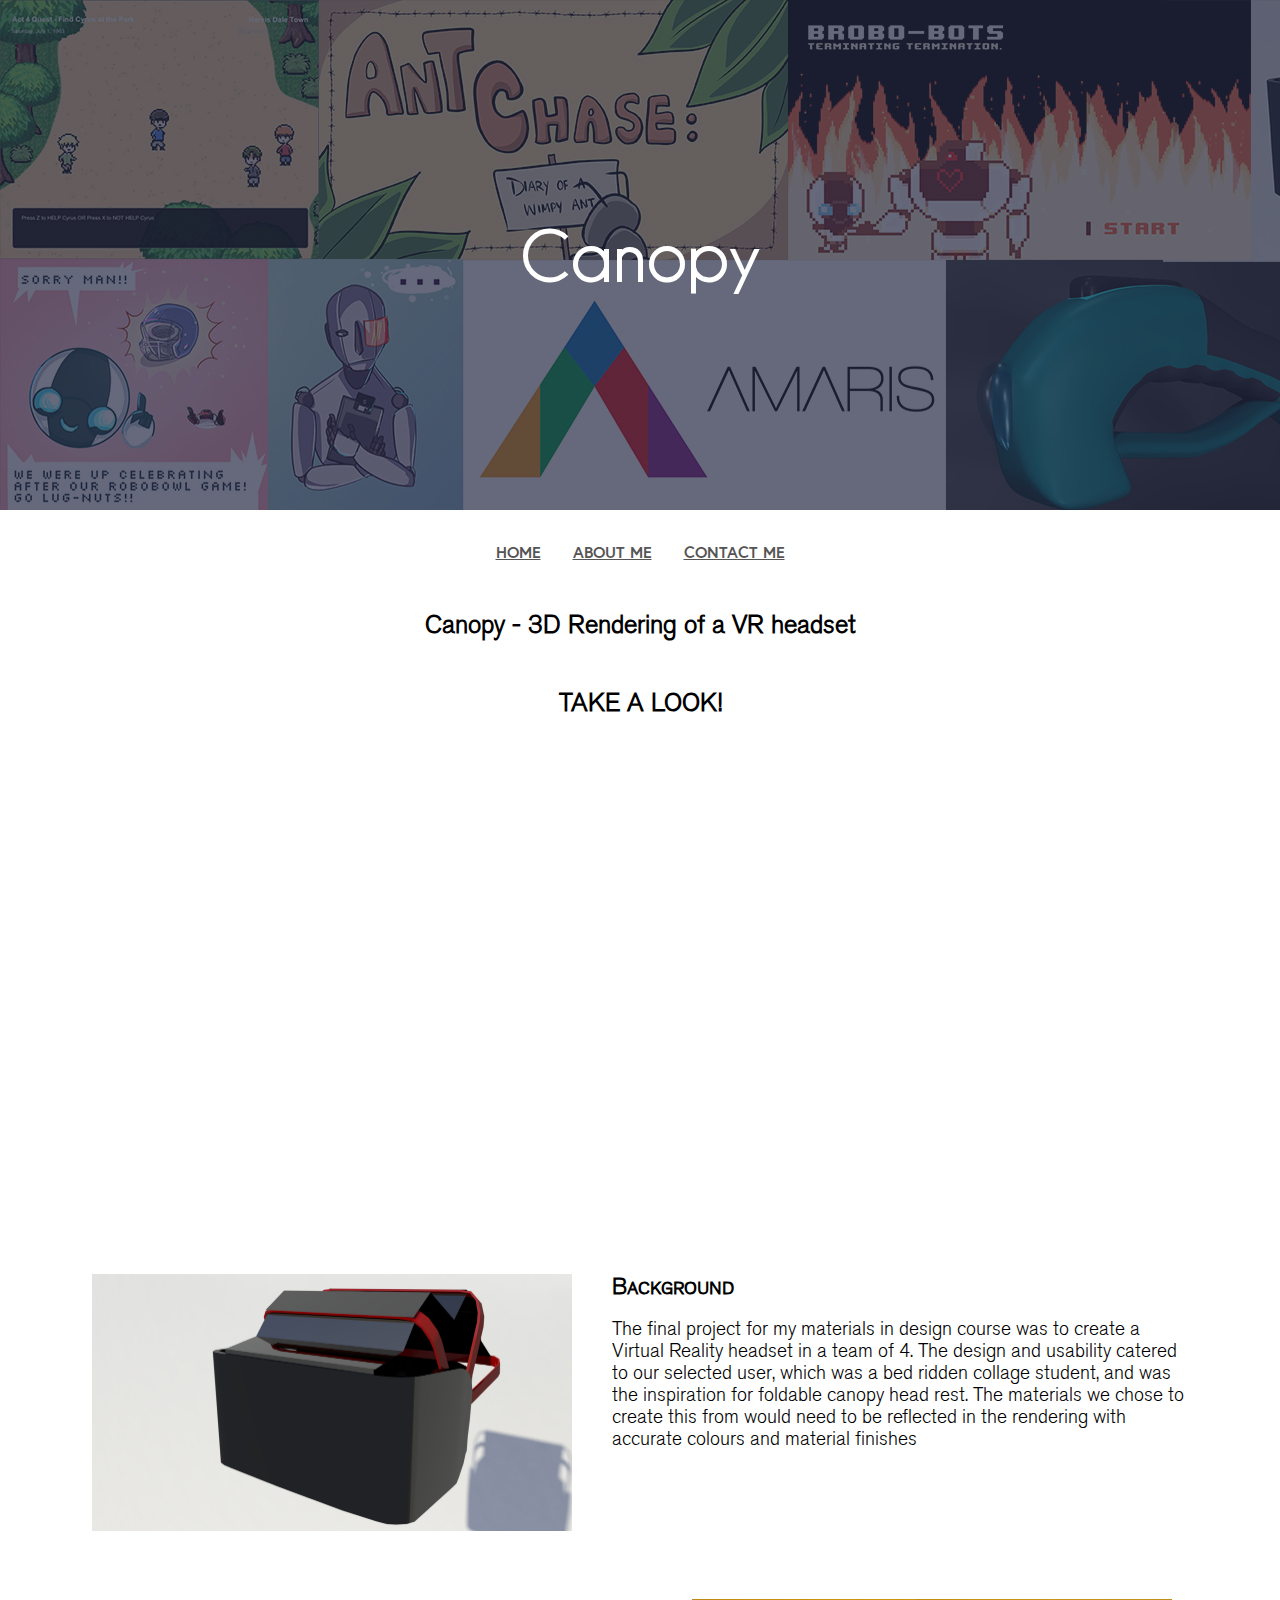
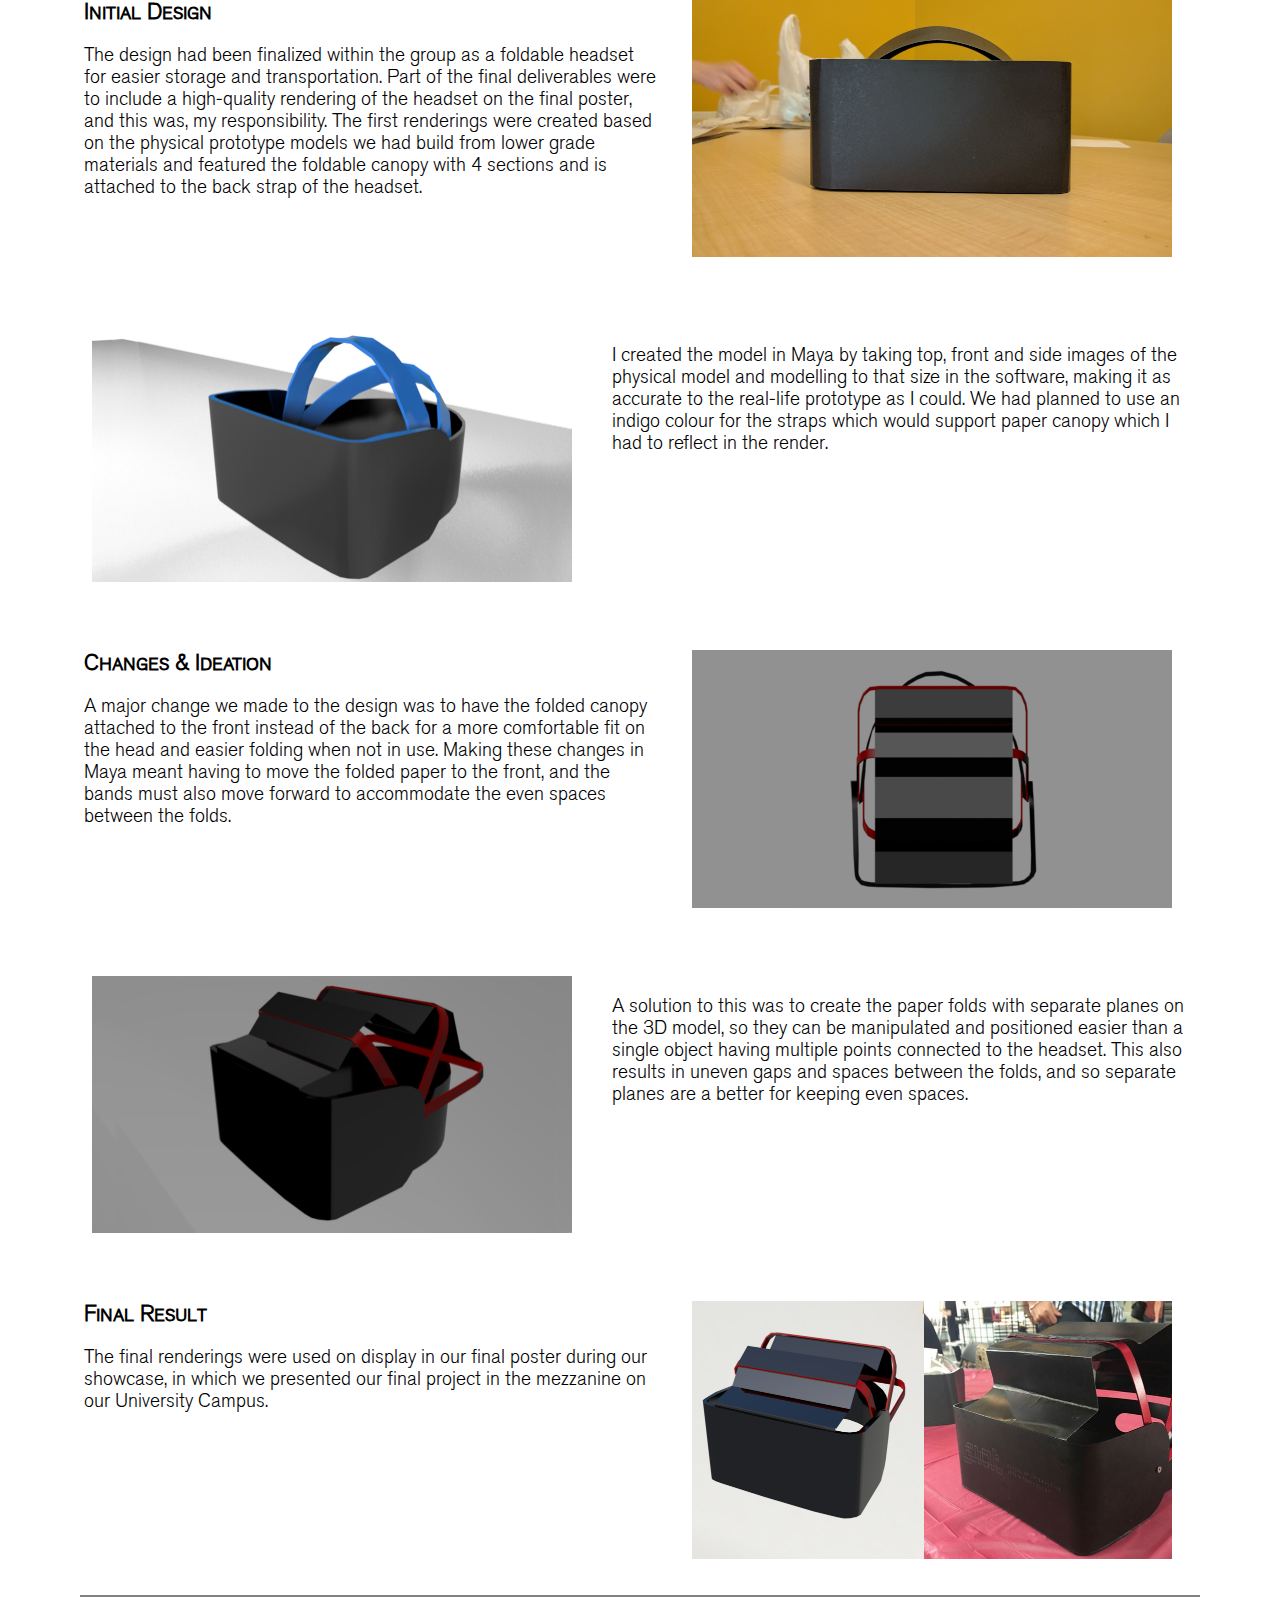
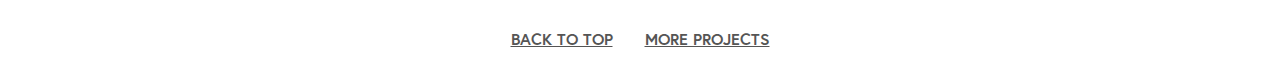
<file: VRHeadset.html>
<!DOCTYPE html>
<html lang="en">

  <head>

    <meta charset="utf-8">
    <!-- <meta name="viewport" content="width=device-width, initial-scale=1"> -->
    <meta name="viewport" content="width=device-width, initial-scale=1.0">

    <title>Amandeep Malhi - Canopy</title>

    <link href="css/main.css" rel="stylesheet">
    <link href="css/fonts.css" rel="stylesheet">

    <link rel="icon" href="img/logo.ico">


  </head>

  <body id="top">
    <!-- <div class="overlay"> -->
    <div class="Banner_img">
      <div class="header">

        <a href="index.html" class="noLine">
          <div class="Name">
            <h1 class="corner_name">Amandeep Malhi</h1>
            <h1 class="Banner_Name_Stay">Canopy</h1>
          </div>
        </a>

        <!-- <div class="Icon_Banner">

          <a href="#coder" class="noLine">
            <div class="Icon">
              <img src="img/code_icon.png" alt="White icon for a code program." class="Icon_Img">
              <div>
                <p class="Icon_Text">Programmer</p>
              </div>
            </div>
          </a>

          <a href="#GD" class="noLine">
            <div class="Icon">
              <img src="img/gd_icon.png" alt="White laptop Icon with text and an image on the screen." class="Icon_Img">
              <div>
                <p class="Icon_Text">Graphic Designer</p>
              </div>
            </div>
          </a>

          <a href="#threeD" class="noLine">
            <div class="Icon">
              <img src="img/3D_icon.png" alt="White 3D sphere icon." class="Icon_Img">
              <div>
                <p class="Icon_Text">3D Designer</p>
              </div>
            </div>
          </a>

        </div> -->

      </div>
    </div>
    <!-- </div> -->

    <div class="body">

      <div class="navSection">
        <nav class="navBar">
          <!-- <a href="index.html" class="navItems">HOME</a> -->
          <a href="index.html" class="navItems">HOME</a>
          <a href="index.html#aboutMe" class="navItems">ABOUT ME</a>
          <a href="index.html#contactMe" class="navItems">CONTACT ME</a>
          <!-- <a href="styleGuide.html" class="navItems">STYLEGUIDE</a> -->
        </nav>
      </div>

      <div class="Welcome">
        <h2>Canopy - 3D Rendering of a VR headset</h2>
      </div>


      <div class="model_title_div">
        <h4 class="model_title">TAKE A LOOK!</h4>
      </div>

      <div class="model_center">



      <div class="Live_Model">

        <div class="sketchfab-embed-wrapper">

          <iframe class="model" src="https://sketchfab.com/models/064daf4ccf524586b363ce9df2cc0013/embed?ui_controls=0&amp;ui_infos=0&amp;ui_watermark=0&amp;ui_watermark_link=0" frameborder="0" allowvr allowfullscreen mozallowfullscreen="true" webkitallowfullscreen="true" onmousewheel="">
          </iframe>

          <!-- <p style="font-size: 13px; font-weight: normal; margin: 5px; color: #4A4A4A;">
          <a href="https://sketchfab.com/models/064daf4ccf524586b363ce9df2cc0013?utm_medium=embed&utm_source=website&utm_campain=share-popup" target="_blank" style="font-weight: bold; color: #1CAAD9;">VR Headset</a>
          by <a href="https://sketchfab.com/amandeepmalhi21?utm_medium=embed&utm_source=website&utm_campain=share-popup" target="_blank" style="font-weight: bold; color: #1CAAD9;">amandeepmalhi21</a>
          on <a href="https://sketchfab.com?utm_medium=embed&utm_source=website&utm_campain=share-popup" target="_blank" style="font-weight: bold; color: #1CAAD9;">Sketchfab</a>
          </p> -->
        </div>

      </div>

      <!-- <p class="proj_process">Try Opening this page in Opera / FireFox if you can't orbit around the model.</p> -->
    </div>

      <div class="Project_Section">

        <div class="Row1">

          <div class="Project_Normal">

            <div class="Proj_img">
                <img src="img/P2/P2_1.jpg" alt="Final render of VR headset in black and dark red colours." class="Project_img">
            </div>

            <div class="Proj_description">
              <h4>Background</h4>
              <p class="proj_process">The final project for my materials in design course was to create a Virtual Reality headset in a team of 4. The design and usability catered to our selected user, which was a bed ridden collage student, and was the inspiration for foldable canopy head rest. The materials we chose to create this from would need to be reflected in the rendering with accurate colours and material finishes</p>
            </div>

          </div>


          <div class="Project_Reverse">

            <div class="Proj_img">
              <img src="img/P2/P2_2.jpg" alt="Photo of physical Virtual Reality Headset, made out of paper." class="Project_img">
            </div>

            <div class="Proj_description">
              <h4>Initial Design</h4>
              <p class="proj_process">The design had been finalized within the group as a foldable headset for easier storage and transportation. Part of the final deliverables were to include a high-quality rendering of the headset on the final poster, and this was, my responsibility. The first renderings were created based on the physical prototype models we had build from lower grade materials and featured the foldable canopy with 4 sections and is attached to the back strap of the headset.</p>
            </div>

          </div>

        </div>

        <div class="Row2">

          <div class="Project_Normal">
            <div class="Proj_img">
              <img src="img/P2/P2_3.jpg" alt="Rendering of initial design with Indigo accents and 3 straps, not 4." class="Project_img">
            </div>

            <div class="Proj_description">
              <!-- <h4>Playable Prototype</h4> -->
              <p class="proj_process">I created the model in Maya by taking top, front and side images of the physical model and modelling to that size in the software, making it as accurate to the real-life prototype as I could. We had planned to use an indigo colour for the straps which would support paper canopy which I had to reflect in the render.</p>
            </div>
          </div>

          <div class="Project_Reverse">
            <div class="Proj_img">
              <img src="img/P2/P2_4.jpg" alt="Bird-eye view rendering of final designed headset" class="Project_img">
            </div>

            <div class="Proj_description">
              <h4>Changes & Ideation</h4>
              <p class="proj_process">A major change we made to the design was to have the folded canopy attached to the front instead of the back for a more comfortable fit on the head and easier folding when not in use. Making these changes in Maya meant having to move the folded paper to the front, and the bands must also move forward to accommodate the even spaces between the folds.</p>
            </div>
          </div>

          <div class="Project_Normal">
            <div class="Proj_img">
              <img src="img/P2/P2_5.jpg" alt="Isometric view of final headset rendering." class="Project_img">
            </div>

            <div class="Proj_description">
              <!-- <h4>Final Result</h4> -->
              <p class="proj_process">A solution to this was to create the paper folds with separate planes on the 3D model, so they can be manipulated and positioned easier than a single object having multiple points connected to the headset. This also results in uneven gaps and spaces between the folds, and so separate planes are a better for keeping even spaces.</p>
              <!-- <a href="andex.html" class="proj_arrow_link">VIEW APP &rarr;</a> -->
            </div>
          </div>


          <div class="Project_Reverse">
            <div class="Proj_img">
              <img src="img/P2/P2_6.jpg" alt="Final rendering of VR headset." class="Project_img">
            </div>

            <div class="Proj_description">
              <h4>Final Result</h4>
              <p class="proj_process">The final renderings were used on display in our final poster during our showcase, in which we presented our final project in the mezzanine on our University Campus.</p>
              <!-- <a href="andex.html" class="proj_arrow_link">VIEW APP &rarr;</a> -->
            </div>
          </div>

        </div>






      </div>

      <div class="section_Break">
      </div>

      <footer class="navSection">
        <nav class="navBar nav_Space">
          <!-- <a href="index.html" class="navItems">HOME</a> -->
          <a href="#top" class="navItems">BACK TO TOP</a>
          <a href="index.html#back_to_home" class="navItems">MORE PROJECTS</a>
          <!-- <a href="index.html#contactMe" class="navItems">CONTACT ME</a> -->
          <!-- <a href="styleGuide.html" class="navItems">STYLEGUIDE</a> -->
        </nav>
      </footer>

    </div>

  </body>
</html>
</file>
<file: css/main.css>
html{
  padding: 0;
  margin: 0;
}

body{
  /*background-color: red;*/
  /*#242943;*/
  /*padding-bottom: 10em;*/
  margin: 0;
  /*padding: 0 1em;*/
}


h1{
  font-family: CaviarDreams;
  font-size: 4em;
  text-align: center;
  color: #fff;
  /*width: 100%;*/
}

h1.Banner_Name{
  margin: 2em 0;
  font-size:  3.4em;
}

h1.Banner_Name_Stay{
  margin: 4em 0;
  font-size:  2.4em;
}

h1.corner_name{
  display: none;
  font-size: 1em;
  text-align: left;
  padding-left: 1em;
  /* margin-top: 0em; */
}

/*MEDIA QUERIES*/
@media (max-width:36.88em) {
  h1.Banner_Name{
    display: none;
    /* font-size:  2em; */
  }

  h1.corner_name{
    /* display: none; */
    display: block;
    font-size: 1em;
    text-align: left;
    padding-left: 1em;
    /* margin-top: 0em; */
  }

  div.Banner_img{
    height: 25em;
  }

  div.header{
    height: 25em;
  }
}

h2{
  font-family: AG_Light;
  font-size: 1.3em;
  text-align: center;
  padding: 0 1em;
}

h2.white{
  font-family: AG_Light;
  font-size: 1.6em;
  text-align: center;
  color: white;
  margin: 1em 0;
  padding: 0.5em 0.25em;
  border: white 2px solid;
}

h3{
  font-family: AG_LightSC;
  font-size: 2em;
  text-align: center;
}

/*h3.white{
  font-size: 1.4em;
  color: white;
  text-align: center;
  padding-bottom: 0.5em;
  padding-left: 0.3em;
  padding-right: 0.3em;
  border-bottom: 2px white solid;
}*/

.noFlex{
  display: flex;
  justify-content: center;
}

h4{
  font-family: AG_LightSC;
  font-size: 1.4em;
  text-align: center;
}

p{
  font-family: AG_Light;
}

p.About_Me_Text{
  padding: 0 0.75em;
  /*max-width: 90%;*/
  font-size: 1.3em;
  /*margin: 0;*/
  margin-right: 0;
}


div.overlay{
  z-index: -1;
  height: 100%;
  width: 100%;
  position: relative;
  overflow: auto;

  /*background-color: rgba(36, 41, 67, 0.8);*/
  /*background-color: rgb(36, 41, 67);*/
  /*background-color: linear-gradient( rgb(36, 41, 67));*/
}


div.Banner_img{
  background-image: url("../img/bg.jpg");
  /*background-size: 10em;*/
  /*background-position: center -200px;*/
  background-attachment: fixed;
  overflow: hidden;
  /*z-index: 0;
  height: 100%;
  width: 100%;
  position: relative;
  overflow: auto;*/
}


/* div.Banner_img_P1{ */
  /* background-image: url("../img/bg1.jpg"); */
  /*background-size: 10em;*/
  /* background-position: center -200px;
  background-attachment: fixed;
  overflow: hidden; */
  /*z-index: 0;
  height: 100%;
  width: 100%;
  position: relative;
  overflow: auto;*/
/* } */

/* div.Banner_img_P2{ */
  /* background-image: url("../img/bg2.jpg"); */
  /*background-size: 10em;*/
  /* background-position: center -200px; */
  /* background-attachment: fixed; */
  /* overflow: hidden; */
  /*z-index: 0;
  height: 100%;
  width: 100%;
  position: relative;
  overflow: auto;*/
/* } */

/* div.Banner_img_P3{ */
  /* background-image: url("../img/bg3.jpg"); */
  /*background-size: 10em;*/
  /* background-position: center -200px; */
  /* background-attachment: fixed; */
  /* overflow: hidden; */
  /*z-index: 0;
  height: 100%;
  width: 100%;
  position: relative;
  overflow: auto;*/
/* } */

/* div.Banner_img_P4{ */
  /* background-image: url("../img/bg4.jpg"); */
  /*background-size: 10em;*/
  /* background-position: center -200px; */
  /* background-attachment: fixed; */
  /* overflow: hidden; */
  /*z-index: 0;
  height: 100%;
  width: 100%;
  position: relative;
  overflow: auto;*/
/* } */

div.header{
  background-color: rgba(36, 41, 67, 0.7);
  /*background-color: linear-gradient(rgba(36, 41, 67, 0.8));*/
  /*background-image: url("../img/bg.jpg");*/
  /*background: linear-gradient(rgba(36, 41, 67, 0.8),rgba(36, 41, 67, 0.8),url("../img/bg.jpg"));*/
  display: flex;
  flex-wrap: wrap;
  flex-direction: column;

  /*padding: 0 0.5em 0em 0.5em;*/
}

div.body{
  background-color: #fff;
  padding-top: 2em;
  /*padding-bottom: 2em;*/
  margin-bottom: 4em;
  width: auto;
}

span.number{
  font-family: AG_Light;
}


.navBar{
  display: flex;
  flex-wrap: wrap;
  flex-direction: row;
  justify-content: center;
  /*padding-top: 2em;*/
  /*border: 1px red solid;*/
}

.nav_Space{
  margin-top: 2em;
}

.nav_Space2{
  margin-top: 2em;
  margin-bottom: 2em;
}

a.navItems{
  text-decoration: underline;
  font-family: Europa_Bold;
  margin: 0 1em;
  color: #555;
  margin: 1em ;
}



.Name{
  margin-top: 3em;
  /*margin-bottom: 2em;*/
  /*flex-grow: 1;*/
  /*border: red 1px solid;*/
}

.Welcome{
  margin: 3em 0;
  /*flex-grow: 1;*/
  /*border: red 1px solid;*/
}

.not_games{
  /* margin: 3em 0; */
  margin-top: 4em;
  margin-bottom: 2em;
}

h2.notGames{
  font-size: 1.3em;
}

div.About_Me{
  margin-top: 5em;
  display: flex;
  flex-wrap: wrap;
  justify-content: center;
  flex-direction: column-reverse;
  width: auto;

  /*flex-grow: 1;*/
  /*border: red 1px solid;*/
}

div.About_Me_Text{
  /*border: 1px green solid;*/
  /*width: 50em;*/

}

div.About_Me_Image{
  display:flex;
  flex-wrap: nowrap;
  justify-content: center;
  width:100%;
}

img.Profile_Pic{
  /*border: 1px blue solid;*/
  width: 50%;
  height: 100%;
  -moz-height:80%;
  /*max-width:70%;
  height: 70%;*/
  /*padding: 0 3em;*/
}


.Row1, .Row2{
  display: flex;
  flex-wrap: wrap;
  /*border: green 1px solid;*/
  justify-content: center;
  margin-bottom: 0;
  /*margin-bottom: 3em;*/
  /*padding-top: 5em;*/
  /*border: purple 1px solid;*/
}

.Project1, .Project3, .Archive{
  display: flex;
  flex-wrap: wrap;
  /*border: green 1px solid;*/
  justify-content: center;
  margin-bottom: 3em;
  margin-top: 3em;

  /*padding-bottom: 1em;*/
  /*margin-top: 6em;
  margin-bottom: 10em;*/
}

.Project2, .Project4{
  display: flex;
  flex-wrap: wrap;
  /*border: green 1px solid;*/
  justify-content: center;
  margin-bottom: 3em;
  margin-top: 3em;
  background-color: rgb(235,235,235);
  padding-bottom: 1em;
  /*margin-top: 6em;
  margin-bottom: 10em;*/
}

/* .Archive{
  background-color: white;
  width: 100%;
} */

.Project_Normal{
    display: flex;
    flex-wrap: wrap;
    /*border: green 1px solid;*/
    justify-content: center;
    /*margin-bottom: 3em;*/
    background-color: #fff;
    /*padding-top: 5em;*/
    margin-top: 3em;
    margin-bottom: 3em;
  }

  .Project_Reverse{
      display: flex;
      flex-wrap: wrap;
      /*border: green 1px solid;*/
      justify-content: center;
      /*flex-direction: column;*/
      background-color: #fff;
      /*padding-top: 5em;*/
      margin-top: 3em;
      margin-bottom: 3em;
    }


.Project_Description{
  display: flex;
  flex-wrap: wrap;
  /*border: green 1px solid;*/
  /*justify-content: center;*/
  margin-bottom: 3em;
  padding-top: 3em;
}

.Proj_description_Archive{
  display: flex;
  flex-wrap: nowrap;

}




.Proj_description{
  /*padding: 0 2em;*/
  width: 90%
}

h2.Project_title{
  font-size: 2em;
  /*border: red 1px solid;*/

}

.Project_content{
  /*border: red 1px dashed;*/
  display: flex;
  flex-wrap: wrap;
}

.Project_text{
  font-size: 1.2em;
  /*border: 1px orange solid;*/
  /*max-width: 100%;*/
  padding-right: 0;
  /*margin-left: 5em;*/
}

.proj_process{
  font-size: 1.2rem;
  padding: 0 0.5em;
  /*max-width: 30em;*/
  /*padding-top: 4em;*/
}

.proj_process2{
  font-size: 1.2rem;
  max-width: 30em;
  padding-top: 1em;
}

.Project_img{
  /*width: 30em;*/
  width: 100%;
  margin: 0;
  /*margin: 1em 3em 1em 1em;*/
  /*border: 1px black solid;*/
}

.Proj_img{
  /*width:100%;*/
}

.Proj_img2{
  display: flex;
  flex-direction: column;
}

.Project_img2{
  width: 100%;
  /*margin: 1em 3em 1em 1em;*/
  border-top: 2px black solid;
  border-bottom: 2px black solid;
}

.Project_img3{
  /*width: 100%;*/
  /*margin-right: 1em;*/
}


.Icon_Banner{
  /*border: white 1px solid;*/
  padding-top: 2em;
  margin-bottom: 2em;
  display: flex;
  flex-wrap: nowrap;
  /*flex-direction: row;*/
  justify-content: space-around;

}

.Icon{
  /*display: flex;*/
  /*flex-wrap: wrap;*/
  /*justify-content: center;*/
  /*width: 20%;*/
  /*padding: 5em;*/
  /*border: red 1px solid;*/
}

p.Icon_Text{
  color: #fff;
  text-align: center;
  font-size: 1.3rem;
  font-family: CaviarDreams_Bold;
}

img.Icon_Img{
  display: flex;
  /*justify-content: center;*/
  padding: 0 20%;
  width:  60%;
  /*margin: 0 0.9em;*/
}



a.noLine{
  text-decoration: none;
}



.proj_arrow_link , .proj_arrow_link_archive{
  font-family: Europa_Regular;

  font-size: 1.3em;
  /*color: rgb(36, 41, 67);*/
  color: rgb(60, 71, 197);
  text-decoration: none;

  border: 2px rgb(60, 71, 197) solid;
  padding: 0.5em 1em;

  transition: color 0.5s , border 0.5s , background-color 0.5s;
}

.proj_arrow_link:focus , .proj_arrow_link:hover , .proj_arrow_link:active , .proj_arrow_link_archive:focus, .proj_arrow_link_archive:hover , .proj_arrow_link_archive:active{
  color: white;
  background-color: rgb(60, 71, 197)
}

.float_center{
  display: flex;
  justify-content: center;
  margin-top: 3em;
}


.section_Break{
  border-bottom: grey 2px solid;
  margin: 2em 2em 0 2em;
}




/*p.Icon_Text{
  color: #fff;
  text-align: center;
  font-size: 1.3rem;
  font-family: CaviarDreams_Bold;
}

img.Icon_Img{
  width: 100%;
  margin: 0 0.9em;
}*/

/* STYLEGUIDE */

.color_BG{
  background-color: rgb(36, 41, 67);
  padding: 2em;
}

h1.styleguide{
  color: #000;
}

h2.styleguide{
  text-align: left;
  text-decoration: underline;
  font-size: 2em;

}

h3.styleguide{
  text-align: left;
  font-size: 1.4em;
  /*margin-left: 3em;*/
}

p.styleguide{
  text-align: left;
  font-size: 1.4em;
  /*margin-left: 3em;*/
}

code.styleguide{
  text-align: left;
  font-size: 1.4em;
  /*margin-left: 3em;*/
  color: #fff;
  background-color: #5556D7;
  padding: 0.2em;
}

a.in-text{
  font-family: AG_Bold;
  color: #333;
  text-decoration: underline;
  /*font-size: 1.4em;*/
  /*margin-left: 3.5em;*/
}

a.Button{
  font-family: AG_Bold;
  text-decoration: none;
  color: #fff;
  border: 2px white solid;
  padding: 0.6em 1.75em;
  transition: border 0.4s ease-out, color 0.4s ease-out, background-color 0.4s ease-out;
  -webkit-transition: border 0.4s ease-out, color 0.4s ease-out, background-color 0.4s ease-out;
}

a.Button:focus, a.Button:hover, a.Button:active{
  color: rgb(36, 41, 67);
  border: 2px #fff solid;
  background-color: #fff;
}


a.Button2{
  font-family: AG_Bold;
  text-decoration: none;
  color: #fff;
  border: 2px white solid;
  padding: 0.6em 1.75em;
  transition: border 1s ease-out, color 1s ease-out;
  -webkit-transition: border 0.4s ease-out, color 0.4s ease-out;
}

a.Button2:focus, a.Button2:hover, a.Button2:active{
  color: rgb(170,170,250);
  border: 2px rgb(170,170,250) solid;
}


/* ********** Style Guide ************* */

a.Button_Submit{
  font-family: AG_Bold;
  text-decoration: none;
  color: rgb(36, 41, 67);
  background-color: #fff;
  border: 2px white solid;
  padding: 0.6em 1.75em;
  transition: border 1s ease-out, color 1s ease-out;
  -webkit-transition: border 0.4s ease-out, color 0.4s ease-out, background-color 0.4s ease-out;
}

a.Button_Submit:focus, a.Button_Submit:hover, a.Button_Submit:active{
  color: #fff;
  border: 2px #fff solid;
  background-color: rgb(36, 41, 67);
}

#interactive_elements{
  padding-left: 5em;
}

input.input_field{
  /*padding: 0.4em, 1.3em;*/
  padding: 1em 0.4em 1em 0.4em;
  font-size: 1.5em;
  background-color: rgb(50,62,184);
  color: #fff;
  border: 2px white solid;

}

input.input_field:active, input.input_field:focus, input.input_field:hover{
  /*background-color: green;*/
  background-color: #fff;
  color: rgb(50,92,215);
  border: 2px  rgb(50,92,215) solid;
}


/* CONTACT ME FORM*/
form{
  width: 80%;
  /*margin: 0 4rem;*/
  font-family: CaviarDreams;
}


#contactMe{
  margin-top: 2em;
  padding-top: 3em;
  background-color: rgb(36, 41, 67);

  display: flex;
  justify-content: center;
  flex-direction: column;
  padding-bottom: 3em;
  margin-bottom: 1em;
}

div.form{
  display: flex;
  justify-content: center;
  /*margin: 4em 1em 0 1em;*/
}

.name_and_email{
  display: flex;
  flex-wrap: wrap;
  flex-direction: column;
  /*margin-bottom: 1em;*/
}

.name_input{
  /*margin: 2em;*/
  margin-bottom: 2em;
  /*margin-right: 5em;*/
}

.email_input{
  /*margin: 2em;*/
  margin-bottom: 2em;
  /*margin-left: 5em;*/
}

.message_input{
  display: flex;
  flex-direction: column;
  /*flex-wrap: nowrap;*/
  /*margin: 2em;*/
}

.actions{
  display: flex;
  flex-wrap: wrap;
  flex-grow: 1;
  justify-content: center;
  margin-top: 2em;
}
.blank_space{
  width: 0;
}

input#Name{
  background-color: rgba(212, 212, 255, 0.035);
  width: 100%;
  height: 2.75em;
  /*padding: 0 1em;*/
  color: white;
  padding-left: 1em;
  border: 2px solid rgb(36, 41, 67); /* 60,71,197 */
  transition: border 0.5s;
}

input#Name:hover , input#Name:focus , input#Name:active{
  border: 2px rgb(40, 108,219) solid;
  background-color: rgba(212, 212, 255, 0.035);

}

input#Email{
  background-color: rgba(212, 212, 255, 0.035);
  width: 100%;
  height: 2.75em;
  color: white;
  padding-left: 1em;
  border: 2px solid rgb(36, 41, 67); /* 60,71,197 */
  transition: border 0.5s;
}

input#Email:hover , input#Email:focus , input#Email:active{
  border: 2px rgb(40, 108,219) solid;
  background-color: rgba(212, 212, 255, 0.035);

}

textarea#Message{
  width: 100%;
  padding: 0.5em 0 0.5em 1em;
  font-family: Europa_Regular;
  color: white;
  background-color: rgba(212, 212, 255, 0.035);
  border: 2px solid rgb(36, 41, 67); /* 60,71,197 */
  transition: border 0.5s;
}

textarea#Message:hover , textarea#Message:focus , textarea#Message:active{
  border: 2px rgb(40, 108,219) solid;
  background-color: rgba(212, 212, 255, 0.035);

}




input{

}

label{
  font-size: 1.1em;
  font-family: Europa_Regular;
  /*color: rgb(60,71,197);*/
  color: white;
  /*margin: 0 0 1em 0;*/
}

.side_contact{
  display: flex;
  /*flex-wrap: wrap;*/
  flex-direction: column;
  justify-content: center;
  /*border: blue solid 1px;*/
  /*margin-left: 5%;
  margin-right: 5%;*/
  margin-top: 3em;
  margin-right: 0;
  background-color: rgba(36, 41, 67, 0.6);
  /*width: 40%;*/
}


.contact_section{

  /*border: red solid 1px;*/
  /*border: 2px white solid;*/
  padding-left: 0;
  /*padding: 0em;*/
  /*padding-left: 0;*/
  /*margin: 1em;*/
}

h3.white{
  font-size: 1.3em;
  color: rgba(36, 41, 67, 0.9);
  background-color: white;
  /*text-align: center;*/
  /*padding-bottom: 0.5em;*/
  /*padding-left: 0.3em;
  padding-right: 0.3em;*/
  /*border-bottom: 2px white solid;*/
  margin-left: 20%;
  margin-right: 20%;
  width: auto;
  padding: 0.5em 0.4em;
  border: 2px white solid;
  transition: color 0.5s, border 0.5s, background-color 0.5s;
}

h3.white:hover , h3.white:active , h3.white:focus{
  background-color: rgb(40, 108,219);
  color:rgba(36, 41, 67, 0.9);
  border: 2px rgb(40, 108,219) solid;
}


.white_contact{
  text-decoration: none;
  color: white;

  border-bottom: 2px white solid;
}




h3.contact_title{ /*DONT TOUCH*/
  font-size: 2em;
  color: white;
  /*text-align: center;*/
  padding-bottom: 0.5em;
  /*padding-left: 0.3em;
  padding-right: 0.3em;*/
  border-bottom: 2px white solid;
  padding: 0.5em 0.4em;
  /*border: 2px white solid;*/
}







.Button_Clear{
  width: auto;
  background-color: rgb(36, 41, 67);
  font-family: Europa_Regular;
  font-size: 1.3em;
  color: white;
  text-decoration: none;

  border: 2px white solid;
  padding: 0.25rem 0.75rem;

  transition: color 0.5s, border 0.5s, background-color 0.5s;
}

.Button_Clear:hover , .Button_Clear:active , .Button_Clear:focus{
  color: rgb(40, 108,219);
  /*background-color: rgb(60,71,197);*/
  background-color: rgb(36, 41, 67);
  border: 2px rgb(40, 108,219) solid;
  cursor: pointer;
}


.Button_Submit{
  width: auto;
  background-color: rgb(36, 41, 67);
  font-family: Europa_Regular;
  font-size: 1.3em;
  color: white;
  text-decoration: none;

  border: 2px white solid;
  padding: 0.25rem 0.75rem;

  transition: color 0.5s, border 0.5s, background-color 0.5s;
}

.Button_Submit:hover , .Button_Submit:active , .Button_Submit:focus{
  color: rgb(40, 108,219);
  /*background-color: rgb(60,71,197);*/
  background-color: rgb(36, 41, 67);
  border: 2px rgb(40, 108,219) solid;
  cursor: pointer;
}

.Live_Model{
  position: relative;
   width: 100%;
   height: 0;
   padding-bottom: 56.25%;
   margin-bottom: 3em;
  /*display: flex;
  justify-content: center;
  width: 100%;*/
}

.trailer{
  position: relative;
   width: 100%;
   height: 0;
   padding-bottom: 56.25%;
   margin-bottom: 3em;
  /*display: flex;
  justify-content: center;
  width: 100%;*/
}

.model{
  position: absolute;
    top: 0;
    left: 0;
    width: 100%;
    height: 100%;
}

.trailer_clip{
  position: absolute;
    top: 0;
    left: 0;
    width: 99%;
    height: 100%;
}

.sketchfab-embed-wrapper{
  /*border: blue solid 1px;*/
  margin-bottom: 3em;
}

h4.model_title{
  display: flex;
  padding: 0;
  margin: 0;
  text-align: center;
  font-size: 1.5em;
}

.model_title_div{
  display: flex;
  justify-content: center;
  margin-top: 3em;
  margin-bottom: 0;
}

.recaptcha_center{
  display: flex;
  justify-content: center;
  margin-top: 2em;
}



/*MEDIA QUERIES*/
@media (min-width:48em) {
  html{
    padding: 0;
    margin: 0;
  }

  body{
    background-color: white;
    /*#242943;*/
    /*padding-bottom: 10em;*/
    margin: 0;
    /*padding: 0 1em;*/
  }


  h1{
    font-family: CaviarDreams;
    font-size: 4em;
    text-align: center;
    color: #fff;
  }

  h1.Banner_Name{
    margin: 3.4em 0;
    /* defualt font size is 4em from the H1 tag */
    font-size: 4em;
  }

  h1.Banner_Name_Stay{
    margin: 3.4em 0;
    /* defualt font size is 4em from the H1 tag */
    font-size: 4em;
  }

  h1.corner_name{
    display: none;
    font-size: 1.5em;
    text-align: left;
    padding-left: 1em;
    /* margin-top: 0em; */
  }

  h2{
    font-family: AG_Light;
    font-size: 1.6em;
    text-align: center;
  }

  h3{
    font-family: AG_LightSC;
    font-size: 2em;
    text-align: center;
  }

  h4{
    font-family: AG_LightSC;
    font-size: 1.4em;
    text-align: left;
    margin: 0;
  }

  p{
    font-family: AG_Light;
  }

  p.About_Me_Text{
    padding: 0 1em 0 0.5em;
    /*max-width: 50%;*/
    font-size: 1.4em;
  }


  div.overlay{
    z-index: -1;
    height: 100%;
    width: 100%;
    position: relative;
    overflow: auto;

    /*background-color: rgba(36, 41, 67, 0.8);*/
    /*background-color: rgb(36, 41, 67);*/
    /*background-color: linear-gradient( rgb(36, 41, 67));*/
  }


  div.Banner_img{
    /*background-image: url("../img/bg.jpg");
    z-index: 0;
    height: 100%;
    width: 100%;
    position: relative;
    overflow: auto;*/
  }

  div.header{

    /*background-color: rgba(36, 41, 67, 0.9);*/
    /*background-color: linear-gradient(rgba(36, 41, 67, 0.8));
    background-image: url("../img/bg.jpg");*/
    /*background: linear-gradient(rgba(36, 41, 67, 0.8),rgba(36, 41, 67, 0.8),url("../img/bg.jpg"));*/
    /*display: flex;
    flex-wrap: wrap;
    flex-direction: column;

    padding: 0 2em 0em 2em;*/
  }

  div.body{
    background-color: #fff;
    padding-top: 2em;
    /*padding-bottom: 2em;*/
    margin-bottom: 2em;
  }



  .navBar{
    display: flex;
    flex-wrap: nowrap;
    flex-direction: row;
    justify-content: center;
    /*padding-top: 2em;*/
    /*border: 1px red solid;*/
  }

  a.navItems{
    text-decoration: underline;
    font-family: Europa_Bold; /*AG_Bold*/
    margin: 0 1em;
    color: #555;
  }



  .Name{
    margin-top: 3em;
    margin-bottom: 2em;
    /*flex-grow: 1;*/
    /*border: red 1px solid;*/
  }

  .Welcome{
    margin: 3em 0;
    /*flex-grow: 1;*/
    /*border: red 1px solid;*/
  }

  .not_games{
    /* margin: 3em 0; */
    margin-top: 4em;
    margin-bottom: 2em;
  }

  h2.notGames{
    font-size: 1.3em;
  }

  div.About_Me{
    margin-top: 5em;
    display: flex;
    flex-wrap: nowrap;
    justify-content: center;
    flex-direction: row;
    margin-left: 1em;
    margin-right: 1em;
    /*flex-grow: 1;*/
    /*border: red 1px solid;*/
  }

  div.About_Me_Text{
    /*border: 1px green solid;*/
    width: 50em;
    margin-bottom: 4em;
  }

  div.About_Me_Image{
    display: block;
    /*border: 1px blue solid;*/
    width: 30em;
  }

  img.Profile_Pic{
    /*border: 1px blue solid;*/
    width: 30em;
    height: 30em;
    margin-bottom: 4em;
  }


  .Row1, .Row2{
    /*border: purple 1px solid;*/
    /*margin-top: 3rem;
    margin-bottom: 3rem;*/
  }

.Project1, .Project3, .Archive{
    display: flex;
    flex-wrap: nowrap;
    /*border: green 1px solid;*/
    justify-content: center;
    margin-bottom: 3em;
    /*padding-top: 5em;*/
    /*margin-top: 6em;
    margin-bottom: 10em;*/
  }

.Project2, .Project4{
    display: flex;
    flex-wrap: nowrap;
    /*border: green 1px solid;*/
    justify-content: center;
    /*flex-direction: row-reverse;*/
    margin-bottom: 3em;
    background-color: #fff;
    /*padding-top: 5em;*/
    /*margin-top: 6em;
    margin-bottom: 10em;*/
  }

  /* .Archive{
    background-color: white;
    width: 100%;
    padding-bottom: 5em;
  } */

  .Project_Normal{
      display: flex;
      flex-wrap: nowrap;
      /*border: green 1px solid;*/
      justify-content: center;
      /*margin-bottom: 3em;*/
      background-color: #fff;
      /*padding-top: 5em;*/
      margin-top: 2em;
      margin-bottom: 2em;
    }

    .Project_Reverse{
        display: flex;
        flex-wrap: nowrap;
        /*border: green 1px solid;*/
        justify-content: center;
        flex-direction: row-reverse;
        background-color: #fff;
        /*padding-top: 5em;*/
        margin-top: 2em;
        margin-bottom: 2em;
      }

  .Project_Description{
    display: flex;
    flex-wrap: nowrap;
    /*border: green 1px solid;*/
    justify-content: center;
    margin-bottom: 3em;
    padding-top: 3em;
  }

  .Proj_description_Archive{
    display: flex;
    flex-direction: column;
    flex-wrap: wrap;

  }



  .Proj_description{
    padding: 0 1em 0 0.5em;
  }

  h2.Project_title{
    font-size: 2em;
    /*border: red 1px solid;*/

  }

  .Project_content{
    /*border: red 1px dashed;*/
    display: flex;
    flex-wrap: wrap;
  }

  .Project_text{
    font-size: 1.2em;
    /*border: 1px orange solid;*/
    max-width: 30em;
    padding-right: 0.5em;
    /*margin-left: 5em;*/
  }

  .proj_process{
    max-width: 30em;
    padding: 0;
    /*padding-top: 4em;*/
  }

  .proj_process2{
    max-width: 30em;
    /*padding-top: 1em;*/
  }

  .Project_img{
    width: 30em;
    margin: 0em 2em 0em 1em;
    /*border: 1px black solid;*/
  }

  .Project_img2{
    width: 30em;
    margin: 0 2em 0 1em;
    border: 1px black solid;
  }

  .Project_img3{
    /*width: 35em;*/
    width:100%;
    margin-right: 1em;
  }


  .Icon_Banner{
    /*border: white 1px solid;*/
    padding-top: 4em;
    margin-bottom: 2em;
    display: flex;
    flex-wrap: nowrap;
    justify-content: space-around;

  }

  .Icon{
    display: block;
    /*padding: 5em;*/
    /*border: red 1px solid;*/
  }



  .proj_arrow_link{
    font-family: Europa_Regular;
    /*color: rgb(36, 41, 67);*/
    color: rgb(60, 71, 197);
    text-decoration: none;

    border: none;
    padding: 0.3em 0.5em;
    transition: color 0.5s, background-color 0.5s;
  }

  .proj_arrow_link:hover , .proj_arrow_link:focus , .proj_arrow_link:active{
    background-color: rgb(60, 71, 197);
    color: white;
  }

  .float_center{
    display: flex;
    justify-content:flex-start;
    /*margin-top: 3em;*/
  }


  .section_Break{
    border-bottom: grey 2px solid;
    margin: 0 5em 0 5em;
  }




  p.Icon_Text{
    color: #fff;
    text-align: center;
    font-size: 1.2em;
    font-family: CaviarDreams_Bold;
  }

  img.Icon_Img{
    width: 10em;
  }

  /* STYLEGUIDE */

  h1.styleguide{
    color: #000;
  }

  h2.styleguide{
    text-align: left;
    text-decoration: underline;
    font-size: 2em;

  }

  h3.styleguide{
    text-align: left;
    font-size: 1.4em;
    /*margin-left: 3em;*/
  }

  p.styleguide{
    text-align: left;
    font-size: 1.4em;
    /*margin-left: 3em;*/
  }

  code.styleguide{
    text-align: left;
    font-size: 1.4em;
    /*margin-left: 3em;*/
    color: #fff;
    background-color: #5556D7;
    padding: 0.2em;
  }

  a.in-text{
    font-family: AG_Bold;
    color: #333;
    text-decoration: underline;
    /*font-size: 1.4em;*/
    /*margin-left: 3.5em;*/
  }

  a.Button{
    font-family: AG_Bold;
    text-decoration: none;
    color: #fff;
    border: 2px white solid;
    padding: 0.6em 1.75em;
    transition: border 0.4s ease-out, color 0.4s ease-out, background-color 0.4s ease-out;
    -webkit-transition: border 0.4s ease-out, color 0.4s ease-out, background-color 0.4s ease-out;
  }

  a.Button:focus, a.Button:hover, a.Button:active{
    color: rgb(36, 41, 67);
    border: 2px #fff solid;
    background-color: #fff;
  }


  a.Button2{
    font-family: AG_Bold;
    text-decoration: none;
    color: #fff;
    border: 2px white solid;
    padding: 0.6em 1.75em;
    transition: border 1s ease-out, color 1s ease-out;
    -webkit-transition: border 0.4s ease-out, color 0.4s ease-out;
  }

  a.Button2:focus, a.Button2:hover, a.Button2:active{
    color: rgb(170,170,250);
    border: 2px rgb(170,170,250) solid;
  }

  /* CONTACT ME FORM*/
  form{
    width: auto;
    /*margin: 0 4rem;*/
    font-family: CaviarDreams;
  }


  #contactMe{
    margin-top: 3em;
    /*background-color: red;*/

    display: flex;
    justify-content: center;
    flex-direction: column;
    padding-bottom: 3em;
    margin-bottom: 1em;
  }

  div.form{
    display: flex;
    justify-content: center;
    margin: 2em 2em 0 2em;
  }

  .name_and_email{
    display: flex;
    flex-wrap: nowrap;
    flex-direction: row;
    margin-bottom: 2em;
  }

  .name_input{
    /*margin: 2em;*/
    margin-bottom: 2em;
    margin-right: 5em;
  }

  .email_input{
    /*margin: 2em;*/
    margin-bottom: 2em;
    /*margin-left: 5em;*/
  }

  .message_input{
    display: flex;
    flex-direction: column;
    /*flex-wrap: nowrap;*/
    /*margin: 2em;*/
  }

  .actions{
    display: flex;
    flex-wrap: nowrap;
    justify-content: flex-end;
    margin-top: 2em;
  }
  .blank_space{
    width: 2em;
  }

  input#Name{
    background-color: rgba(212, 212, 255, 0.035);
    width: 100%;
    height: 2.75em;
    /*padding: 0 1em;*/
    color: white;
    padding-left: 1em;
    border: 2px solid rgb(36, 41, 67); /* 60,71,197 */
    transition: border 0.5s;
  }

  input#Name:hover , input#Name:focus , input#Name:active{
    border: 2px rgb(40, 108,219) solid;
    background-color: rgba(212, 212, 255, 0.035);

  }

  input#Email{
    background-color: rgba(212, 212, 255, 0.035);
    width: 100%;
    height: 2.75em;
    color: white;
    padding-left: 1em;
    border: 2px solid rgb(36, 41, 67); /* 60,71,197 */
    transition: border 0.5s;
  }

  input#Email:hover , input#Email:focus , input#Email:active{
    border: 2px rgb(40, 108,219) solid;
    background-color: rgba(212, 212, 255, 0.035);

  }

  textarea#Message{
    width: 100%;
    padding: 0.5em 0 0.5em 1em;
    font-family: Europa_Regular;
    color: white;
    background-color: rgba(212, 212, 255, 0.035);
    border: 2px solid rgb(36, 41, 67); /* 60,71,197 */
    transition: border 0.5s;
  }

  textarea#Message:hover , textarea#Message:focus , textarea#Message:active{
    border: 2px rgb(40, 108,219) solid;
    background-color: rgba(212, 212, 255, 0.035);

  }




  input{

  }

  label{
    font-size: 1.3em;
    font-family: Europa_Regular;
    /*color: rgb(60,71,197);*/
    color: white;
    /*margin: 0 0 1em 0;*/
  }

  .split{
    display: flex;
    flex-wrap: nowrap;
    justify-content: space-around;
  }

  .side_contact_container{
    display: flex;
    flex-wrap: wrap;
    align-items: center;
  }

  .side_contact{
    /* display: flex; */
    /* flex-wrap: wrap; */
    /* flex-direction: column; */
    /* justify-content: center; */

    /*border: blue solid 1px;*/
    /*margin-left: 5%;
    margin-right: 5%;*/
    margin-top: 1em;
    margin-right: 1em;
    background-color: rgba(36, 41, 67, 0.6);
    /*width: 40%;*/
  }

  .contact_text{
    color: white;
    font-size: 1.3em;
    font-family: Europa_Regular;
  }


  .contact_section{

    /*border: red solid 1px;*/
    /*border: 2px white solid;*/
    padding-left: 0;
    /*padding: 0em;*/
    /*padding-left: 0;*/
    /*margin: 1em;*/
  }

  .contact_section1{
    justify-content: center;
    width: 35%;
  }

  h3.white{
    font-size: 1.3em;
    color: rgba(36, 41, 67, 0.9);
    background-color: white;
    /*text-align: center;*/
    /*padding-bottom: 0.5em;*/
    /*padding-left: 0.3em;
    padding-right: 0.3em;*/
    /*border-bottom: 2px white solid;*/
    margin-left: 0;
    margin-right: 0;
    width: auto;
    padding: 0.5em 0.4em;
    border: 2px white solid;
    transition: color 0.5s, border 0.5s, background-color 0.5s;
  }

  h3.white:hover , h3.white:active , h3.white:focus{
    background-color: rgb(40, 108,219);
    color:rgba(36, 41, 67, 0.9);
    border: 2px rgb(40, 108,219) solid;
  }


  .white_contact{
    text-decoration: none;
    color: white;

    border-bottom: 2px white solid;
  }




  h3.contact_title{ /*DONT TOUCH*/
    font-size: 2em;
    color: white;
    /*text-align: center;*/
    padding-bottom: 0.5em;
    /*padding-left: 0.3em;
    padding-right: 0.3em;*/
    border-bottom: 2px white solid;
    padding: 0.5em 0.4em;
    /*border: 2px white solid;*/
  }






  .Button_Clear{
    width: auto;
    background-color: rgb(36, 41, 67);
    font-family: Europa_Regular;
    font-size: 1.3em;
    color: white;
    text-decoration: none;

    border: 2px white solid;
    padding: 0.25rem 0.75rem;

    transition: color 0.5s, border 0.5s, background-color 0.5s;
  }

  .Button_Clear:hover , .Button_Clear:active , .Button_Clear:focus{
    color: rgb(40, 108,219);
    /*background-color: rgb(60,71,197);*/
    background-color: rgb(36, 41, 67);
    border: 2px rgb(40, 108,219) solid;
    cursor: pointer;
  }


  .Button_Submit{
    width: auto;
    background-color: rgb(36, 41, 67);
    font-family: Europa_Regular;
    font-size: 1.3em;
    color: white;
    text-decoration: none;

    border: 2px white solid;
    padding: 0.25rem 0.75rem;

    transition: color 0.5s, border 0.5s, background-color 0.5s;
  }

  .Button_Submit:hover , .Button_Submit:active , .Button_Submit:focus{
    color: rgb(40, 108,219);
    /*background-color: rgb(60,71,197);*/
    background-color: rgb(36, 41, 67);
    border: 2px rgb(40, 108,219) solid;
    cursor: pointer;
  }

.model_center{
    display: flex;
    justify-content: center;
}

.trailer_center{
  display: flex;
  justify-content: center;
}

  .Live_Model{
    /*position: relative;*/
     width: 75%;
     height: 0;
     padding-bottom: 36%;
     margin-bottom: 3em;
    /*display: flex;
    justify-content: center;
    width: 100%;*/
  }

  .trailer{
    /*position: relative;*/
     width: 60%; /* width of trialer in full screen mode on monitor */
     height: 0;
     padding-bottom: 36%;
     margin-bottom: 3em;
    /*display: flex;
    justify-content: center;
    width: 100%;*/
  }

  .model{
    position: absolute;
      top: 0;
      left: 0;
      width: 100%;
      height: 100%;
  }

  .trailer_clip{
    position: absolute;
      top: 0;
      left: 0;
      width: 99%;
      height: 100%;
  }

  .sketchfab-embed-wrapper{
    /*border: blue solid 1px;*/
    display: flex;
    justify-content: center;
    /*width: 80%;*/
    margin-bottom: 3em;
  }

  h4.model_title{
    display: flex;
    padding: 0;
    margin: 0;
    text-align: center;
    font-size: 1.6em;
  }

  .model_title_div{
    display: flex;
    justify-content: center;
    margin-top: 3em;
    margin-bottom: 1em;
  }


}

@media (min-width:65em){ /*1039 / 16 = */
  .Row1, .Row2{

  }
}


@media(min-width:38.5em){ /*616 / 16 = */

}


@media(min-width: 22em) { /*352px / 16 = */
  .actions{
    display: flex;
    flex-wrap: nowrap;
    justify-content: center;
    margin-top: 2em;
  }

  .blank_space{
    width: 2em;
  }

  .Button_Clear{
    width: auto;
    background-color: rgb(36, 41, 67);
    font-family: Europa_Regular;
    font-size: 1.3em;
    color: white;
    text-decoration: none;

    border: 2px white solid;
    padding: 0.25rem 0.75rem;

    transition: color 0.5s, border 0.5s, background-color 0.5s;
  }

  .Button_Clear:hover , .Button_Clear:active , .Button_Clear:focus{
    color: rgb(40, 108,219);
    /*background-color: rgb(60,71,197);*/
    background-color: rgb(36, 41, 67);
    border: 2px rgb(40, 108,219) solid;
    cursor: pointer;
  }


  .Button_Submit{
    width: auto;
    background-color: rgb(36, 41, 67);
    font-family: Europa_Regular;
    font-size: 1.3em;
    color: white;
    text-decoration: none;

    border: 2px white solid;
    padding: 0.25rem 0.75rem;

    transition: color 0.5s, border 0.5s, background-color 0.5s;
  }

  .Button_Submit:hover , .Button_Submit:active , .Button_Submit:focus{
    color: rgb(40, 108,219);
    /*background-color: rgb(60,71,197);*/
    background-color: rgb(36, 41, 67);
    border: 2px rgb(40, 108,219) solid;
    cursor: pointer;
  }

}
</file>
<file: css/fonts.css>
@font-face {
	font-family: 'CaviarDreams';
	font-weight: normal;
	font-style: normal;
	src: url('../fonts/CaviarDreams.eot');
	src: url('../fonts/CaviarDreams.eot?#iefix') format('embedded-opentype'),
		 url('../fonts/CaviarDreams.ttf') format('truetype');
}

@font-face {
	font-family: 'CaviarDreams_Bold';
	font-weight: bold;
	font-style: oblique;
	src: url('../fonts/CaviarDreams_Bold.eot');
	src: url('../fonts/CaviarDreams_Bold.eot?#iefix') format('embedded-opentype'),
		 url('../fonts/CaviarDreams_Bold.ttf') format('truetype');
}

@font-face {
	font-family: 'CaviarDreams_BoldItalic';
	/*font-weight:inherit;*/
	font-style: italic;
	src: url('../fonts/CaviarDreams_BoldItalic.eot');
	src: url('../fonts/CaviarDreams_BoldItalic.eot?#iefix') format('embedded-opentype'),
		 url('../fonts/CaviarDreams_BoldItalic.ttf') format('truetype');
}

@font-face {
	font-family: 'CaviarDreams_Italic';
	/*font-weight:inherit;*/
	font-style: italic;
	src: url('../fonts/CaviarDreams_Italic.eot');
	src: url('../fonts/CaviarDreams_Italic.eot?#iefix') format('embedded-opentype'),
		 url('../fonts/CaviarDreams_Italic.ttf') format('truetype');
}

@font-face {
	font-family: 'AG_Light';
	font-weight: normal;
	font-style: normal;
	src: url('../fonts/AkzidenzGrotesk-Light.otf');
}

@font-face {
	font-family: 'AG_BoldCond';
	font-weight: bold;
	font-style: normal;
	src: url('../fonts/AkzidenzGrotesk-BoldCond.otf');
}

@font-face {
	font-family: 'AG_Bold';
	font-weight: bold;
	font-style: normal;
	src: url('../fonts/AkzidenzGrotesk-Bold.otf');
}

@font-face {
	font-family: 'AG_LightSC';
	font-weight: normal;
	font-style: normal;
	src: url('../fonts/AkzidenzGrotesk-LightSC.otf');
}

@font-face {
	font-family: 'Europa_Bold';
	font-weight: normal;
	font-style: normal;
	src: url('../fonts/Europa Bold.otf');
}

@font-face {
	font-family: 'Europa_Regular';
	font-weight: normal;
	font-style: normal;
	src: url('../fonts/Europa Regular.otf');
}

@font-face {
	font-family: 'Europa_Light';
	font-weight: normal;
	font-style: normal;
	src: url('../fonts/Europa Light.otf');
}


@font-face {
	font-family: 'awesome';
	font-weight: normal;
	font-style: normal;
	src: url('../fonts/fontawesome-webfont.ttf');
}
</file>
